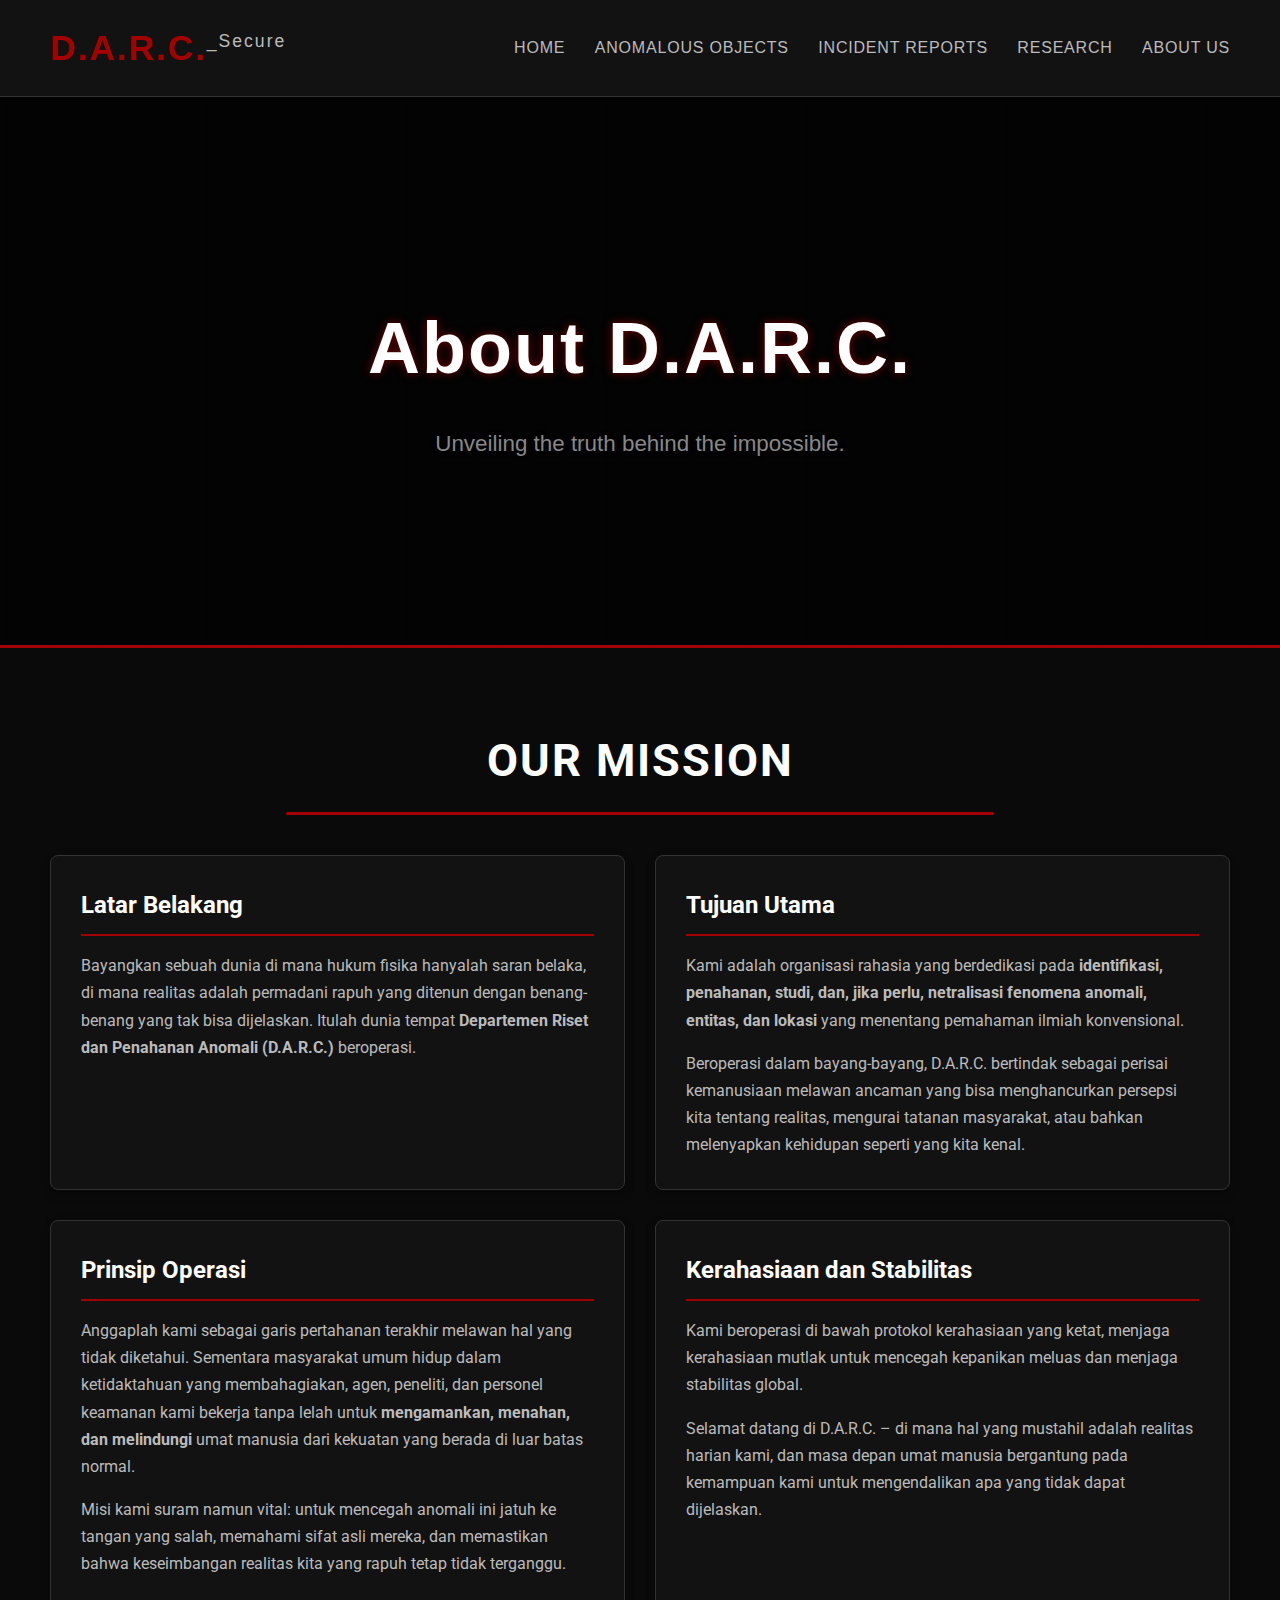
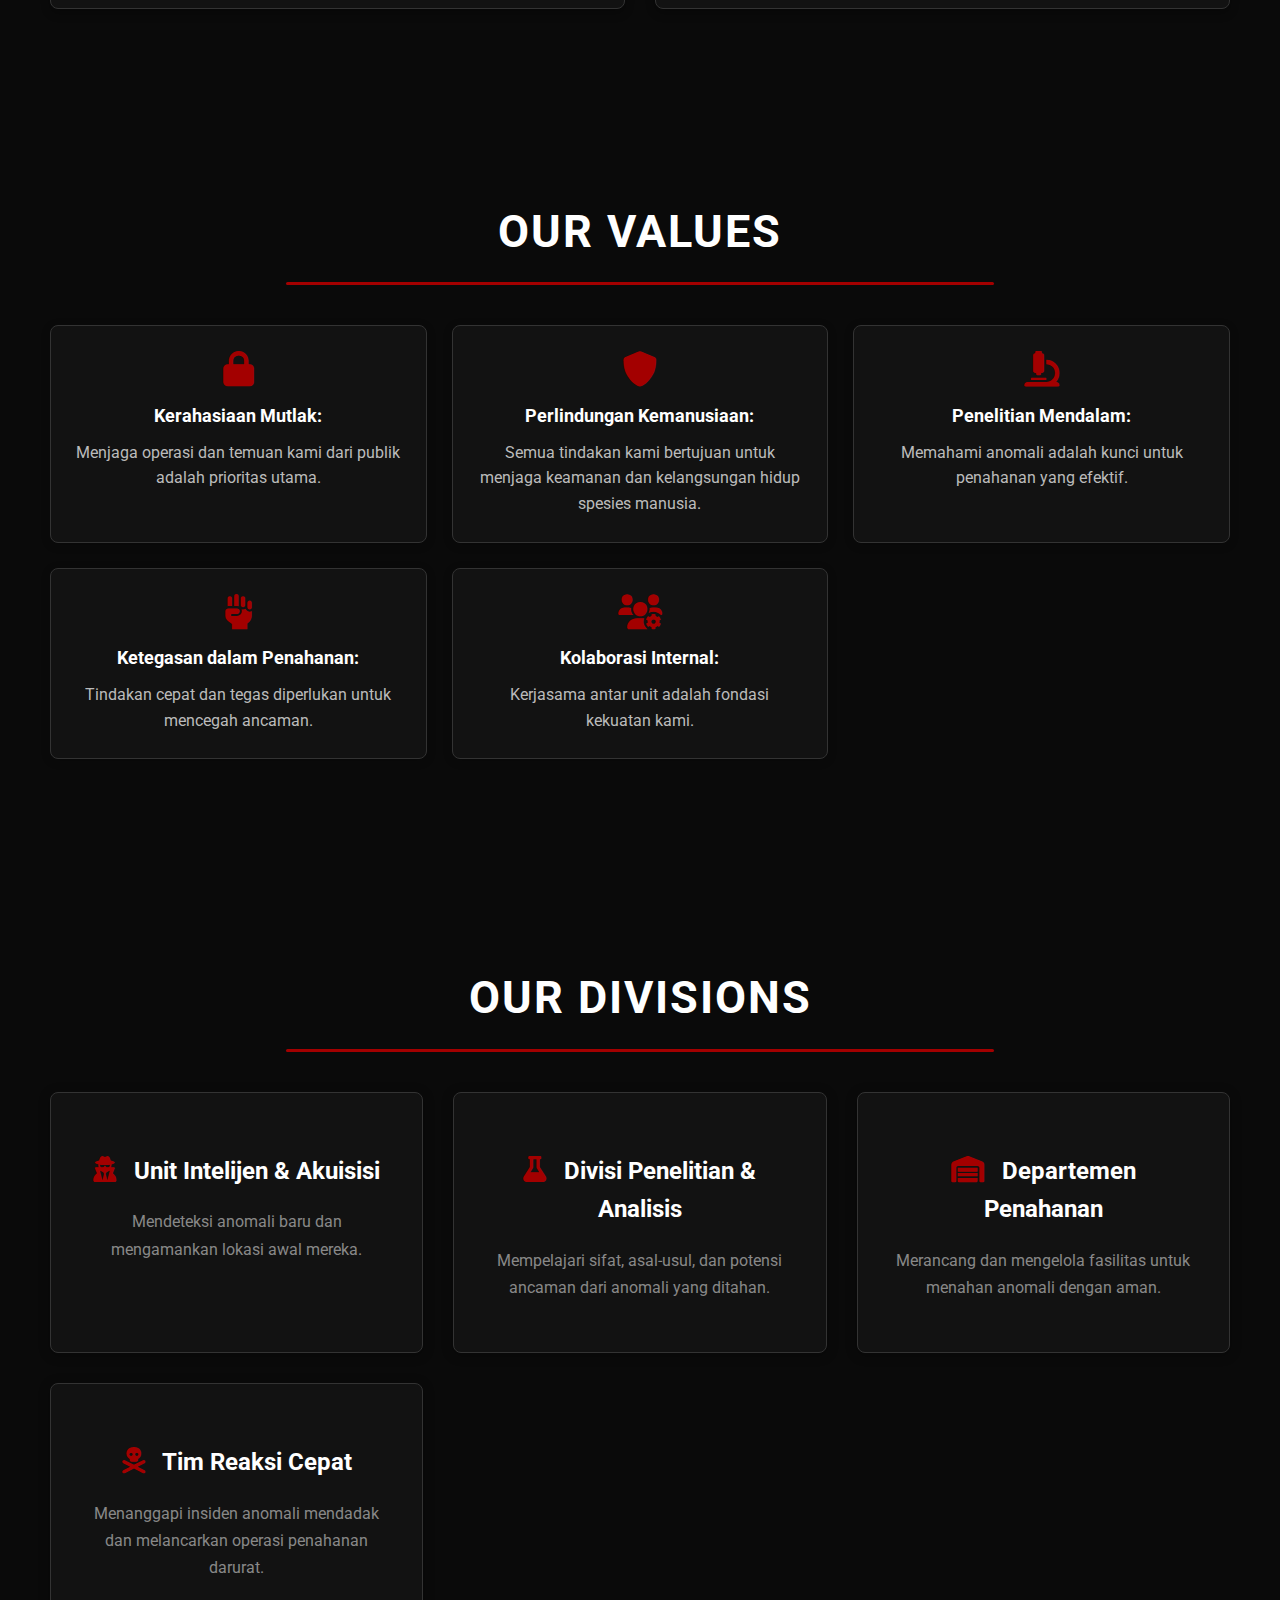
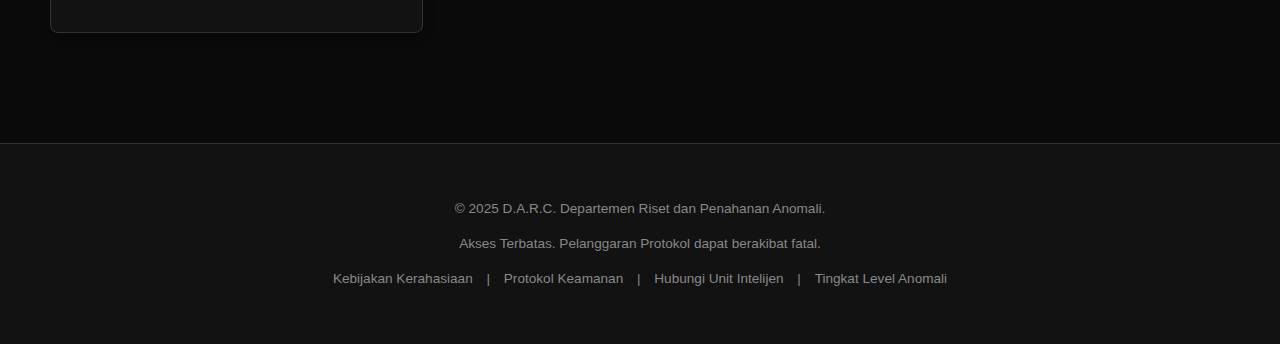
<file: about.html>
<!DOCTYPE html>
<html lang="en">
<head>
    <meta charset="UTF-8">
    <meta name="viewport" content="width=device-width, initial-scale=1.0">
    <title>About D.A.R.C. - Department for Anomalous Research and Containment</title>
    <link rel="stylesheet" href="style.css"> 
    <link rel="stylesheet" href="about.css"> 
    <link rel="stylesheet" href="https://cdnjs.cloudflare.com/ajax/libs/font-awesome/6.0.0-beta3/css/all.min.css">
    <link href="https://fonts.googleapis.com/css2?family=Roboto:wght@400;700&display=swap" rel="stylesheet">
    <link rel="icon" href="https://videos.openai.com/vg-assets/assets%2Ftask_01jz2rmrvceav8a8vy4fyvwmey%2F1751365930_img_1.webp?st=2025-07-01T09%3A13%3A17Z&se=2025-07-07T10%3A13%3A17Z&sks=b&skt=2025-07-01T09%3A13%3A17Z&ske=2025-07-07T10%3A13%3A17Z&sktid=a48cca56-e6da-484e-a814-9c849652bcb3&skoid=8ebb0df1-a278-4e2e-9c20-f2d373479b3a&skv=2019-02-02&sv=2018-11-09&sr=b&sp=r&spr=https%2Chttp&sig=sG8Rv9nKLQTGpHXI1jnPIJIni5a6zIh3fzRKm%2FQMSeE%3D&az=oaivgprodscus" type="image/x-icon">
</head>
<body>
    <header class="navbar">
        <a href="index.html" class="logo">D.A.R.C.<span class="logo-sub">_Secure</span></a>
        <nav>
            <a href="index.html">Home</a>
            <a href="#">Anomalous Objects</a>
            <a href="#">Incident Reports</a>
            <a href="#">Research</a>
            <a href="about.html">About Us</a>
        </nav>
    </header>

    <main>
        <section class="hero-small about-hero">
            <div class="hero-content">
                <h1>About D.A.R.C.</h1>
                <p>Unveiling the truth behind the impossible.</p>
            </div>
        </section>

        <section class="mission-section content-container">
            <h2 class="section-title">Our Mission</h2>
            <div class="mission-details-container">
                <div class="mission-box">
                    <h3>Latar Belakang</h3>
                    <p>Bayangkan sebuah dunia di mana hukum fisika hanyalah saran belaka, di mana realitas adalah permadani rapuh yang ditenun dengan benang-benang yang tak bisa dijelaskan. Itulah dunia tempat <strong>Departemen Riset dan Penahanan Anomali (D.A.R.C.)</strong> beroperasi.</p>
                </div>
                <div class="mission-box">
                    <h3>Tujuan Utama</h3>
                    <p>Kami adalah organisasi rahasia yang berdedikasi pada <strong>identifikasi, penahanan, studi, dan, jika perlu, netralisasi fenomena anomali, entitas, dan lokasi</strong> yang menentang pemahaman ilmiah konvensional.</p>
                    <p>Beroperasi dalam bayang-bayang, D.A.R.C. bertindak sebagai perisai kemanusiaan melawan ancaman yang bisa menghancurkan persepsi kita tentang realitas, mengurai tatanan masyarakat, atau bahkan melenyapkan kehidupan seperti yang kita kenal.</p>
                </div>
                <div class="mission-box">
                    <h3>Prinsip Operasi</h3>
                    <p>Anggaplah kami sebagai garis pertahanan terakhir melawan hal yang tidak diketahui. Sementara masyarakat umum hidup dalam ketidaktahuan yang membahagiakan, agen, peneliti, dan personel keamanan kami bekerja tanpa lelah untuk <strong>mengamankan, menahan, dan melindungi</strong> umat manusia dari kekuatan yang berada di luar batas normal.</p>
                    <p>Misi kami suram namun vital: untuk mencegah anomali ini jatuh ke tangan yang salah, memahami sifat asli mereka, dan memastikan bahwa keseimbangan realitas kita yang rapuh tetap tidak terganggu.</p>
                </div>
                <div class="mission-box">
                    <h3>Kerahasiaan dan Stabilitas</h3>
                    <p>Kami beroperasi di bawah protokol kerahasiaan yang ketat, menjaga kerahasiaan mutlak untuk mencegah kepanikan meluas dan menjaga stabilitas global.</p>
                    <p>Selamat datang di D.A.R.C. – di mana hal yang mustahil adalah realitas harian kami, dan masa depan umat manusia bergantung pada kemampuan kami untuk mengendalikan apa yang tidak dapat dijelaskan.</p>
                </div>
            </div>
        </section>

        <section class="content-container our-values">
            <h2 class="section-title">Our Values</h2>
            <ul class="values-list">
                <li><i class="fas fa-lock"></i> <span>Kerahasiaan Mutlak:</span> Menjaga operasi dan temuan kami dari publik adalah prioritas utama.</li>
                <li><i class="fas fa-shield-alt"></i> <span>Perlindungan Kemanusiaan:</span> Semua tindakan kami bertujuan untuk menjaga keamanan dan kelangsungan hidup spesies manusia.</li>
                <li><i class="fas fa-microscope"></i> <span>Penelitian Mendalam:</span> Memahami anomali adalah kunci untuk penahanan yang efektif.</li>
                <li><i class="fas fa-hand-fist"></i> <span>Ketegasan dalam Penahanan:</span> Tindakan cepat dan tegas diperlukan untuk mencegah ancaman.</li>
                <li><i class="fas fa-users-cog"></i> <span>Kolaborasi Internal:</span> Kerjasama antar unit adalah fondasi kekuatan kami.</li>
            </ul>
        </section>

        <section class="content-container our-divisions">
            <h2 class="section-title">Our Divisions</h2>
            <div class="divisions-grid">
                <div class="division-card">
                    <h3><i class="fas fa-user-secret"></i> Unit Intelijen & Akuisisi</h3>
                    <p>Mendeteksi anomali baru dan mengamankan lokasi awal mereka.</p>
                </div>
                <div class="division-card">
                    <h3><i class="fas fa-flask"></i> Divisi Penelitian & Analisis</h3>
                    <p>Mempelajari sifat, asal-usul, dan potensi ancaman dari anomali yang ditahan.</p>
                </div>
                <div class="division-card">
                    <h3><i class="fas fa-warehouse"></i> Departemen Penahanan</h3>
                    <p>Merancang dan mengelola fasilitas untuk menahan anomali dengan aman.</p>
                </div>
                <div class="division-card">
                    <h3><i class="fas fa-skull-crossbones"></i> Tim Reaksi Cepat</h3>
                    <p>Menanggapi insiden anomali mendadak dan melancarkan operasi penahanan darurat.</p>
                </div>
            </div>
        </section>
    </main>

    <footer class="footer">
        <p>&copy; 2025 D.A.R.C. Departemen Riset dan Penahanan Anomali.</p>
        <p>Akses Terbatas. Pelanggaran Protokol dapat berakibat fatal.</p>
        <p>
            <a href="confidentiality-policy.html">Kebijakan Kerahasiaan</a> |
            <a href="security-protocols.html">Protokol Keamanan</a> |
            <a href="contact.html">Hubungi Unit Intelijen</a> |
            <a href="anomaly-threat-levels.html">Tingkat Level Anomali</a>
        </p>
    </footer>

    <script src="script.js"></script>
</body>
</html>
</file>
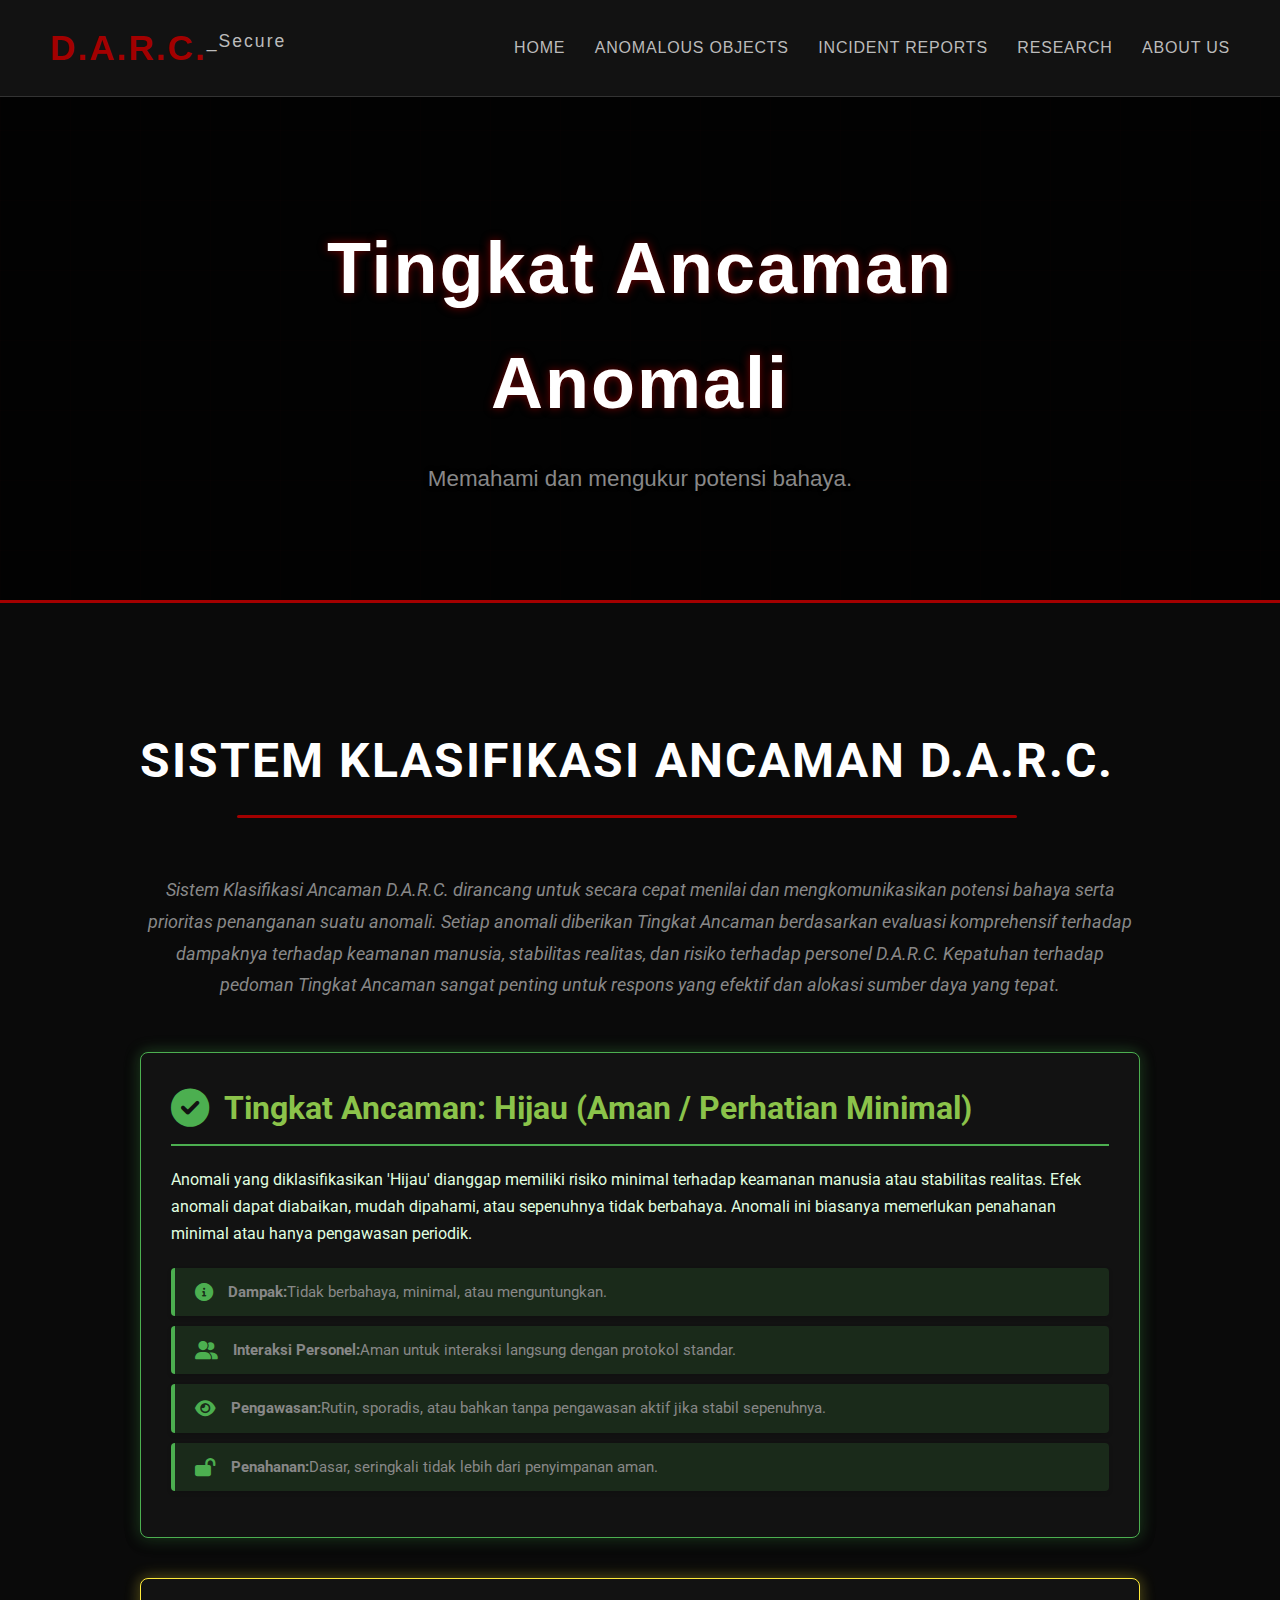
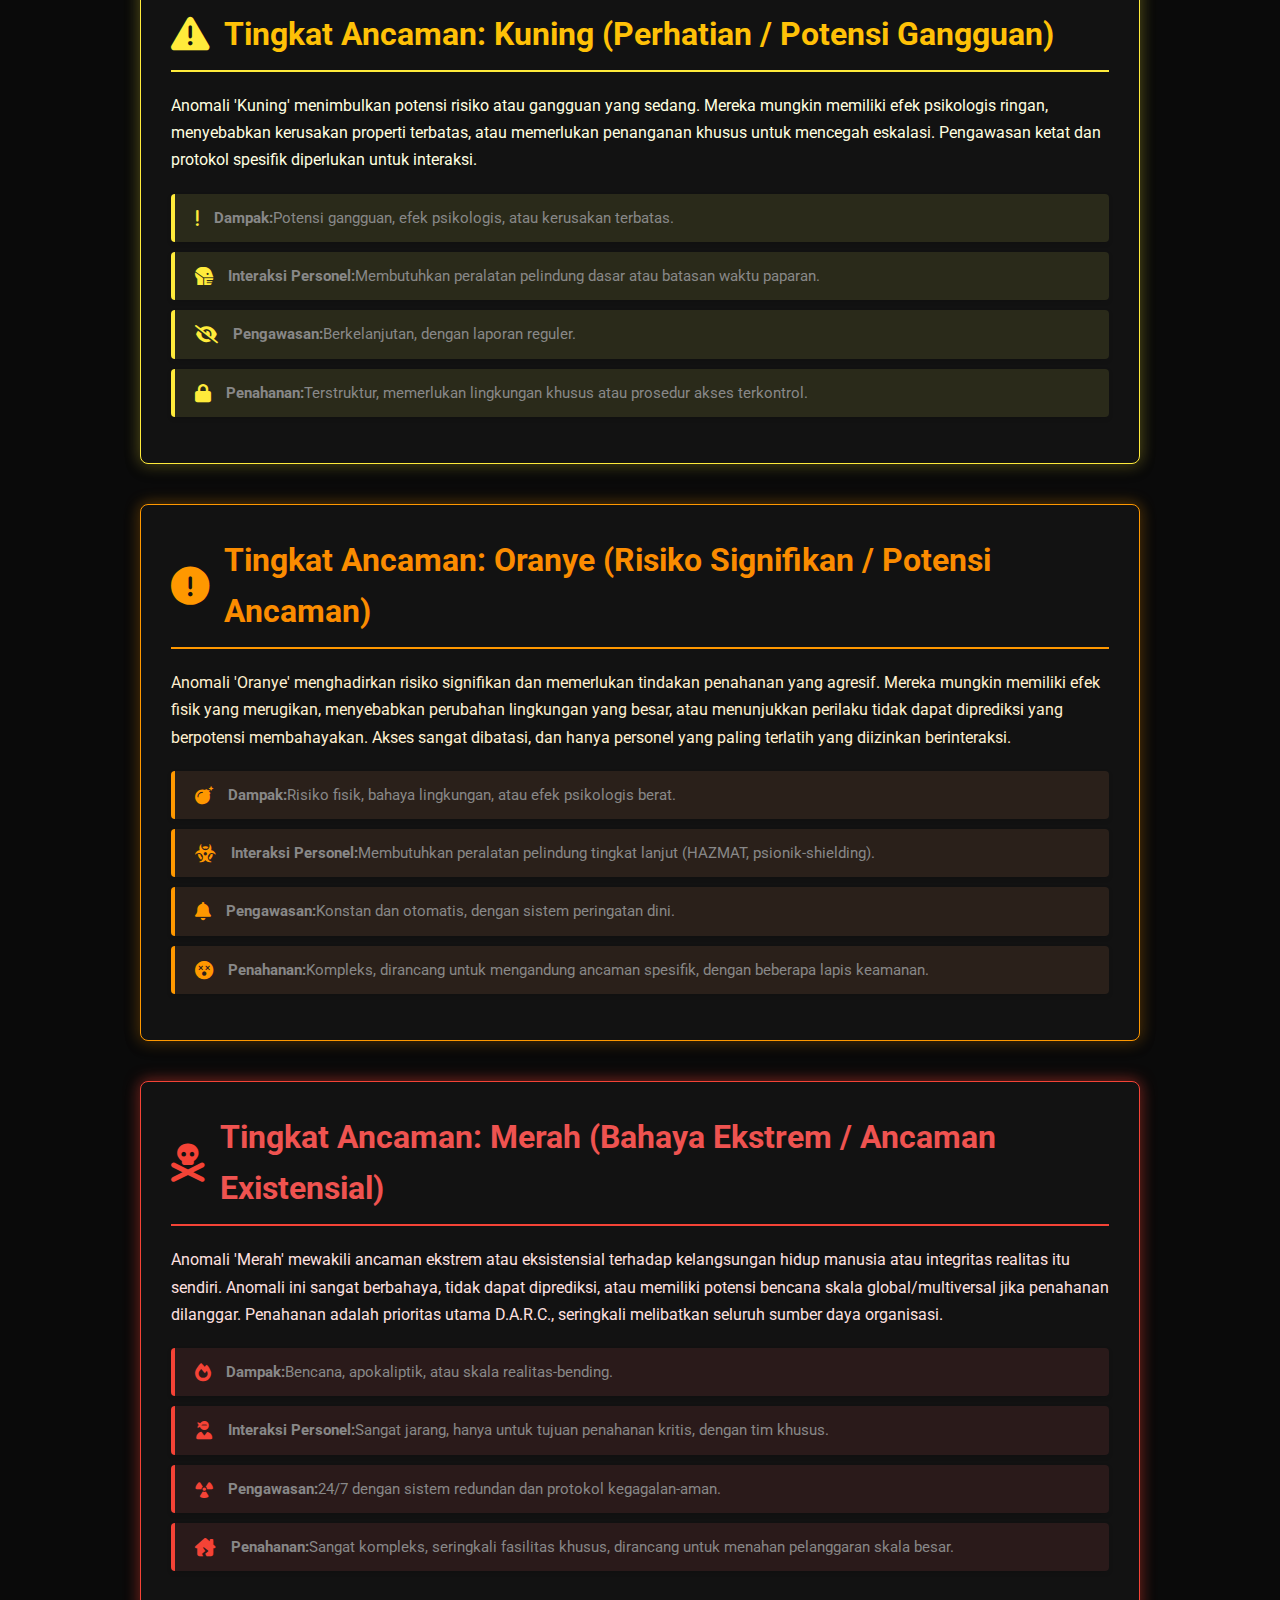
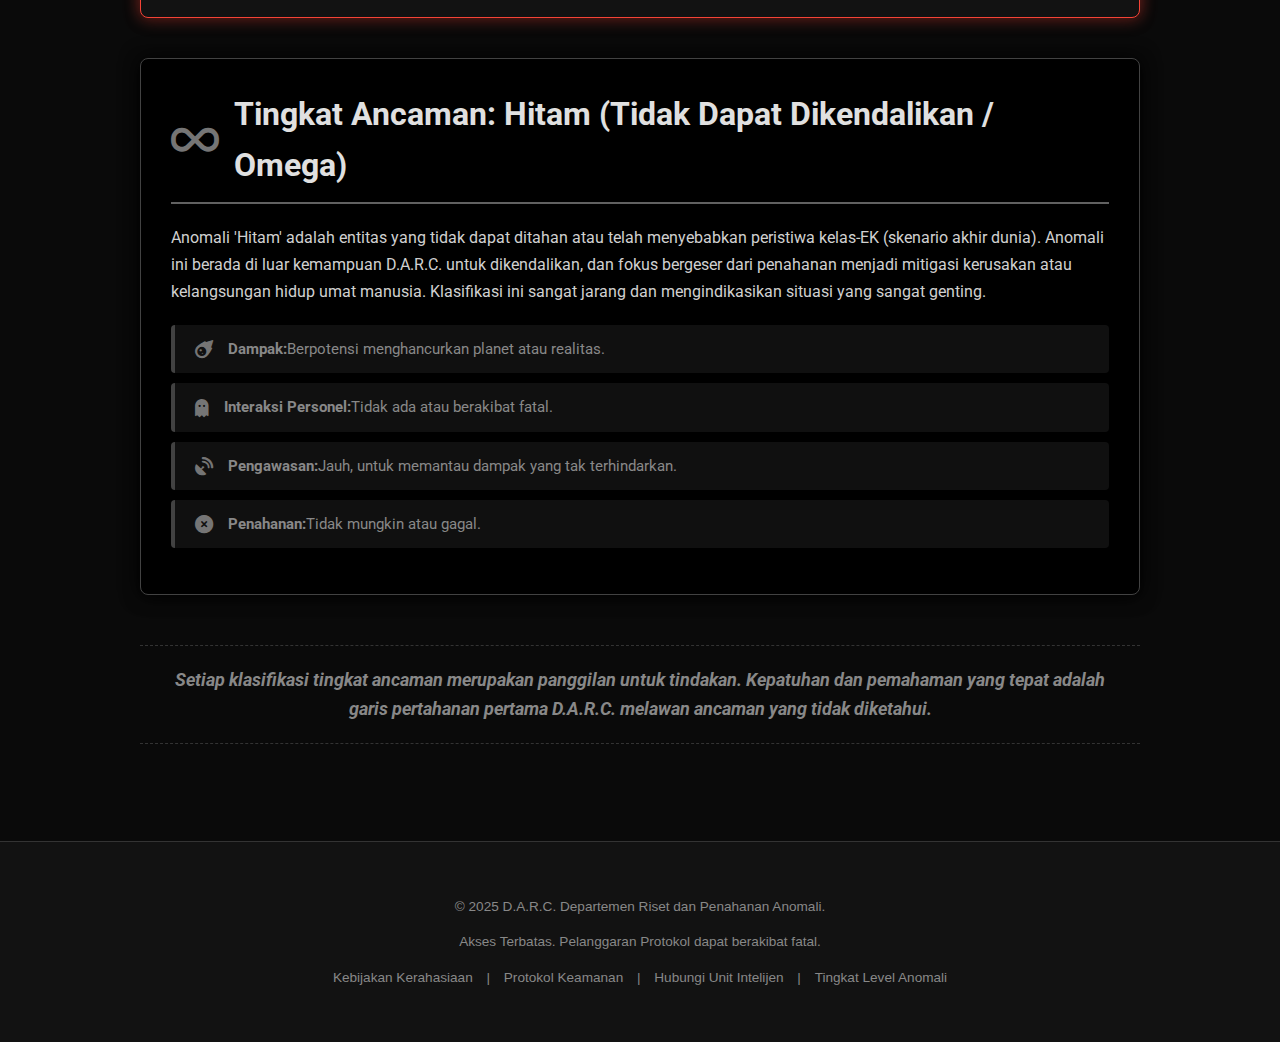
<file: anomaly-threat-levels.html>
<!DOCTYPE html>
<html lang="id">
<head>
    <meta charset="UTF-8">
    <meta name="viewport" content="width=device-width, initial-scale=1.0">
    <title>Tingkat Ancaman Anomali - D.A.R.C.</title>
    <link rel="stylesheet" href="style.css">
    <link rel="stylesheet" href="anomaly-threat-levels.css"> 
    <link rel="stylesheet" href="https://cdnjs.cloudflare.com/ajax/libs/font-awesome/6.0.0-beta3/css/all.min.css">
    <link rel="icon" href="https://videos.openai.com/vg-assets/assets%2Ftask_01jz2rmrvceav8a8vy4fyvwmey%2F1751365930_img_1.webp?st=2025-07-01T09%3A13%3A17Z&se=2025-07-07T10%3A13%3A17Z&sks=b&skt=2025-07-01T09%3A13%3A17Z&ske=2025-07-07T10%3A13%3A17Z&sktid=a48cca56-e6da-484e-a814-9c849652bcb3&skoid=8ebb0df1-a278-4e2e-9c20-f2d373479b3a&skv=2019-02-02&sv=2018-11-09&sr=b&sp=r&spr=https%2Chttp&sig=sG8Rv9nKLQTGpHXI1jnPIJIni5a6zIh3fzRKm%2FQMSeE%3D&az=oaivgprodscus" type="image/x-icon">
</head>
<body>
    <header class="navbar">
        <a href="index.html" class="logo">D.A.R.C.<span class="logo-sub">_Secure</span></a>
        <nav>
            <a href="index.html">Home</a>
            <a href="#">Anomalous Objects</a>
            <a href="#">Incident Reports</a>
            <a href="#">Research</a>
            <a href="about.html">About Us</a>
        </nav>
    </header>

    <main>
        <section class="hero-small threat-levels-hero">
            <div class="hero-content">
                <h1>Tingkat Ancaman Anomali</h1>
                <p>Memahami dan mengukur potensi bahaya.</p>
            </div>
        </section>

        <section class="content-container threat-levels-content">
            <h2 class="section-title">Sistem Klasifikasi Ancaman D.A.R.C.</h2>
            <p class="intro-text">Sistem Klasifikasi Ancaman D.A.R.C. dirancang untuk secara cepat menilai dan mengkomunikasikan potensi bahaya serta prioritas penanganan suatu anomali. Setiap anomali diberikan Tingkat Ancaman berdasarkan evaluasi komprehensif terhadap dampaknya terhadap keamanan manusia, stabilitas realitas, dan risiko terhadap personel D.A.R.C. Kepatuhan terhadap pedoman Tingkat Ancaman sangat penting untuk respons yang efektif dan alokasi sumber daya yang tepat.</p>

            <div class="level-section level-green">
                <h3><i class="fas fa-check-circle level-icon"></i> Tingkat Ancaman: Hijau (Aman / Perhatian Minimal)</h3>
                <p>Anomali yang diklasifikasikan 'Hijau' dianggap memiliki risiko minimal terhadap keamanan manusia atau stabilitas realitas. Efek anomali dapat diabaikan, mudah dipahami, atau sepenuhnya tidak berbahaya. Anomali ini biasanya memerlukan penahanan minimal atau hanya pengawasan periodik.</p>
                <ul>
                    <li><i class="fas fa-info-circle"></i> <b>Dampak:</b> Tidak berbahaya, minimal, atau menguntungkan.</li>
                    <li><i class="fas fa-user-friends"></i> <b>Interaksi Personel:</b> Aman untuk interaksi langsung dengan protokol standar.</li>
                    <li><i class="fas fa-eye"></i> <b>Pengawasan:</b> Rutin, sporadis, atau bahkan tanpa pengawasan aktif jika stabil sepenuhnya.</li>
                    <li><i class="fas fa-lock-open"></i> <b>Penahanan:</b> Dasar, seringkali tidak lebih dari penyimpanan aman.</li>
                </ul>
            </div>

            <div class="level-section level-yellow">
                <h3><i class="fas fa-exclamation-triangle level-icon"></i> Tingkat Ancaman: Kuning (Perhatian / Potensi Gangguan)</h3>
                <p>Anomali 'Kuning' menimbulkan potensi risiko atau gangguan yang sedang. Mereka mungkin memiliki efek psikologis ringan, menyebabkan kerusakan properti terbatas, atau memerlukan penanganan khusus untuk mencegah eskalasi. Pengawasan ketat dan protokol spesifik diperlukan untuk interaksi.</p>
                <ul>
                    <li><i class="fas fa-exclamation"></i> <b>Dampak:</b> Potensi gangguan, efek psikologis, atau kerusakan terbatas.</li>
                    <li><i class="fas fa-head-side-mask"></i> <b>Interaksi Personel:</b> Membutuhkan peralatan pelindung dasar atau batasan waktu paparan.</li>
                    <li><i class="fas fa-eye-slash"></i> <b>Pengawasan:</b> Berkelanjutan, dengan laporan reguler.</li>
                    <li><i class="fas fa-lock"></i> <b>Penahanan:</b> Terstruktur, memerlukan lingkungan khusus atau prosedur akses terkontrol.</li>
                </ul>
            </div>

            <div class="level-section level-orange">
                <h3><i class="fas fa-exclamation-circle level-icon"></i> Tingkat Ancaman: Oranye (Risiko Signifikan / Potensi Ancaman)</h3>
                <p>Anomali 'Oranye' menghadirkan risiko signifikan dan memerlukan tindakan penahanan yang agresif. Mereka mungkin memiliki efek fisik yang merugikan, menyebabkan perubahan lingkungan yang besar, atau menunjukkan perilaku tidak dapat diprediksi yang berpotensi membahayakan. Akses sangat dibatasi, dan hanya personel yang paling terlatih yang diizinkan berinteraksi.</p>
                <ul>
                    <li><i class="fas fa-bomb"></i> <b>Dampak:</b> Risiko fisik, bahaya lingkungan, atau efek psikologis berat.</li>
                    <li><i class="fas fa-biohazard"></i> <b>Interaksi Personel:</b> Membutuhkan peralatan pelindung tingkat lanjut (HAZMAT, psionik-shielding).</li>
                    <li><i class="fas fa-bell"></i> <b>Pengawasan:</b> Konstan dan otomatis, dengan sistem peringatan dini.</li>
                    <li><i class="fas fa-dizzy"></i> <b>Penahanan:</b> Kompleks, dirancang untuk mengandung ancaman spesifik, dengan beberapa lapis keamanan.</li>
                </ul>
            </div>

            <div class="level-section level-red">
                <h3><i class="fas fa-skull-crossbones level-icon"></i> Tingkat Ancaman: Merah (Bahaya Ekstrem / Ancaman Existensial)</h3>
                <p>Anomali 'Merah' mewakili ancaman ekstrem atau eksistensial terhadap kelangsungan hidup manusia atau integritas realitas itu sendiri. Anomali ini sangat berbahaya, tidak dapat diprediksi, atau memiliki potensi bencana skala global/multiversal jika penahanan dilanggar. Penahanan adalah prioritas utama D.A.R.C., seringkali melibatkan seluruh sumber daya organisasi.</p>
                <ul>
                    <li><i class="fas fa-fire"></i> <b>Dampak:</b> Bencana, apokaliptik, atau skala realitas-bending.</li>
                    <li><i class="fas fa-user-ninja"></i> <b>Interaksi Personel:</b> Sangat jarang, hanya untuk tujuan penahanan kritis, dengan tim khusus.</li>
                    <li><i class="fas fa-radiation"></i> <b>Pengawasan:</b> 24/7 dengan sistem redundan dan protokol kegagalan-aman.</li>
                    <li><i class="fas fa-house-damage"></i> <b>Penahanan:</b> Sangat kompleks, seringkali fasilitas khusus, dirancang untuk menahan pelanggaran skala besar.</li>
                </ul>
            </div>

            <div class="level-section level-black">
                <h3><i class="fas fa-infinity level-icon"></i> Tingkat Ancaman: Hitam (Tidak Dapat Dikendalikan / Omega)</h3>
                <p>Anomali 'Hitam' adalah entitas yang tidak dapat ditahan atau telah menyebabkan peristiwa kelas-EK (skenario akhir dunia). Anomali ini berada di luar kemampuan D.A.R.C. untuk dikendalikan, dan fokus bergeser dari penahanan menjadi mitigasi kerusakan atau kelangsungan hidup umat manusia. Klasifikasi ini sangat jarang dan mengindikasikan situasi yang sangat genting.</p>
                <ul>
                    <li><i class="fas fa-meteor"></i> <b>Dampak:</b> Berpotensi menghancurkan planet atau realitas.</li>
                    <li><i class="fas fa-ghost"></i> <b>Interaksi Personel:</b> Tidak ada atau berakibat fatal.</li>
                    <li><i class="fas fa-satellite-dish"></i> <b>Pengawasan:</b> Jauh, untuk memantau dampak yang tak terhindarkan.</li>
                    <li><i class="fas fa-times-circle"></i> <b>Penahanan:</b> Tidak mungkin atau gagal.</li>
                </ul>
            </div>

            <p class="final-note">Setiap klasifikasi tingkat ancaman merupakan panggilan untuk tindakan. Kepatuhan dan pemahaman yang tepat adalah garis pertahanan pertama D.A.R.C. melawan ancaman yang tidak diketahui.</p>
        </section>
    </main>

    <footer class="footer">
        <p>&copy; 2025 D.A.R.C. Departemen Riset dan Penahanan Anomali.</p>
        <p>Akses Terbatas. Pelanggaran Protokol dapat berakibat fatal.</p>
        <p>
            <a href="confidentiality-policy.html">Kebijakan Kerahasiaan</a> |
            <a href="security-protocols.html">Protokol Keamanan</a> |
            <a href="contact.html">Hubungi Unit Intelijen</a> |
            <a href="anomaly-threat-levels.html">Tingkat Level Anomali</a>
        </p>
    </footer>

    <script src="script.js"></script>
</body>
</html>
</file>
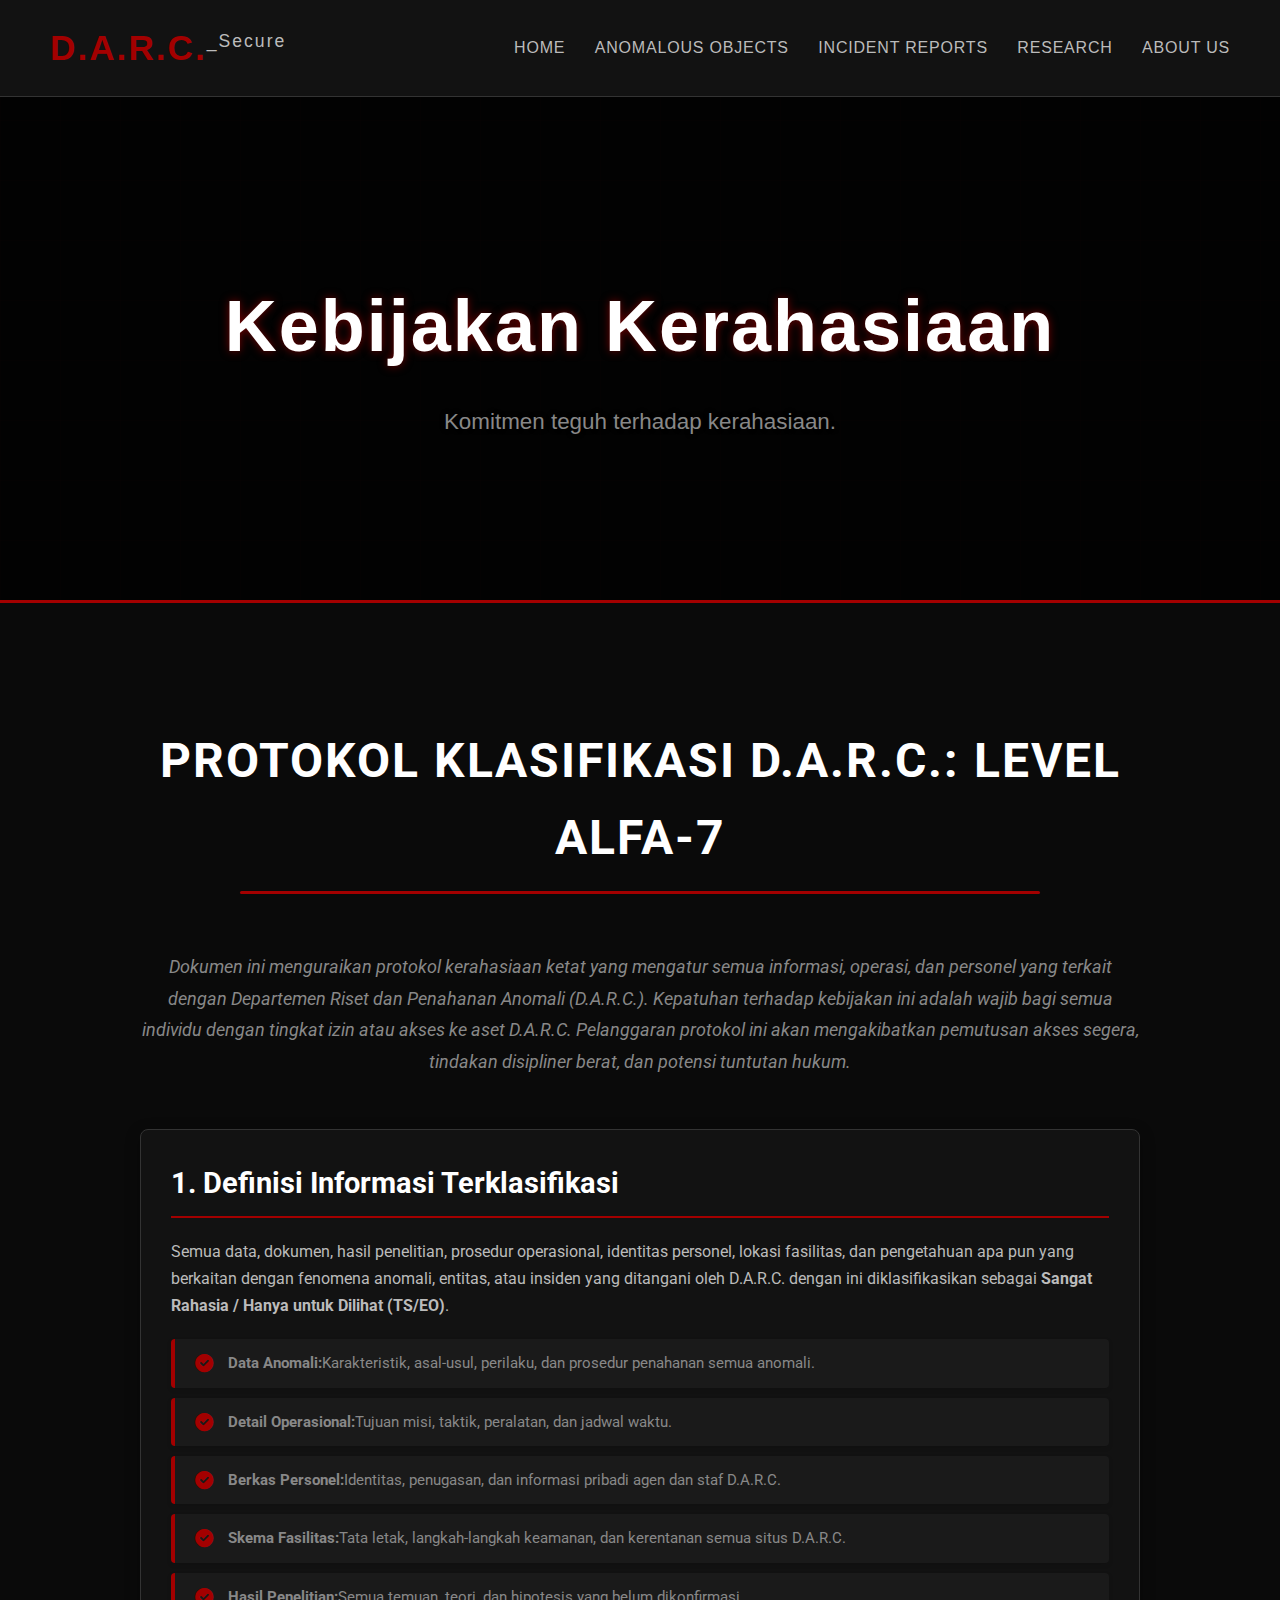
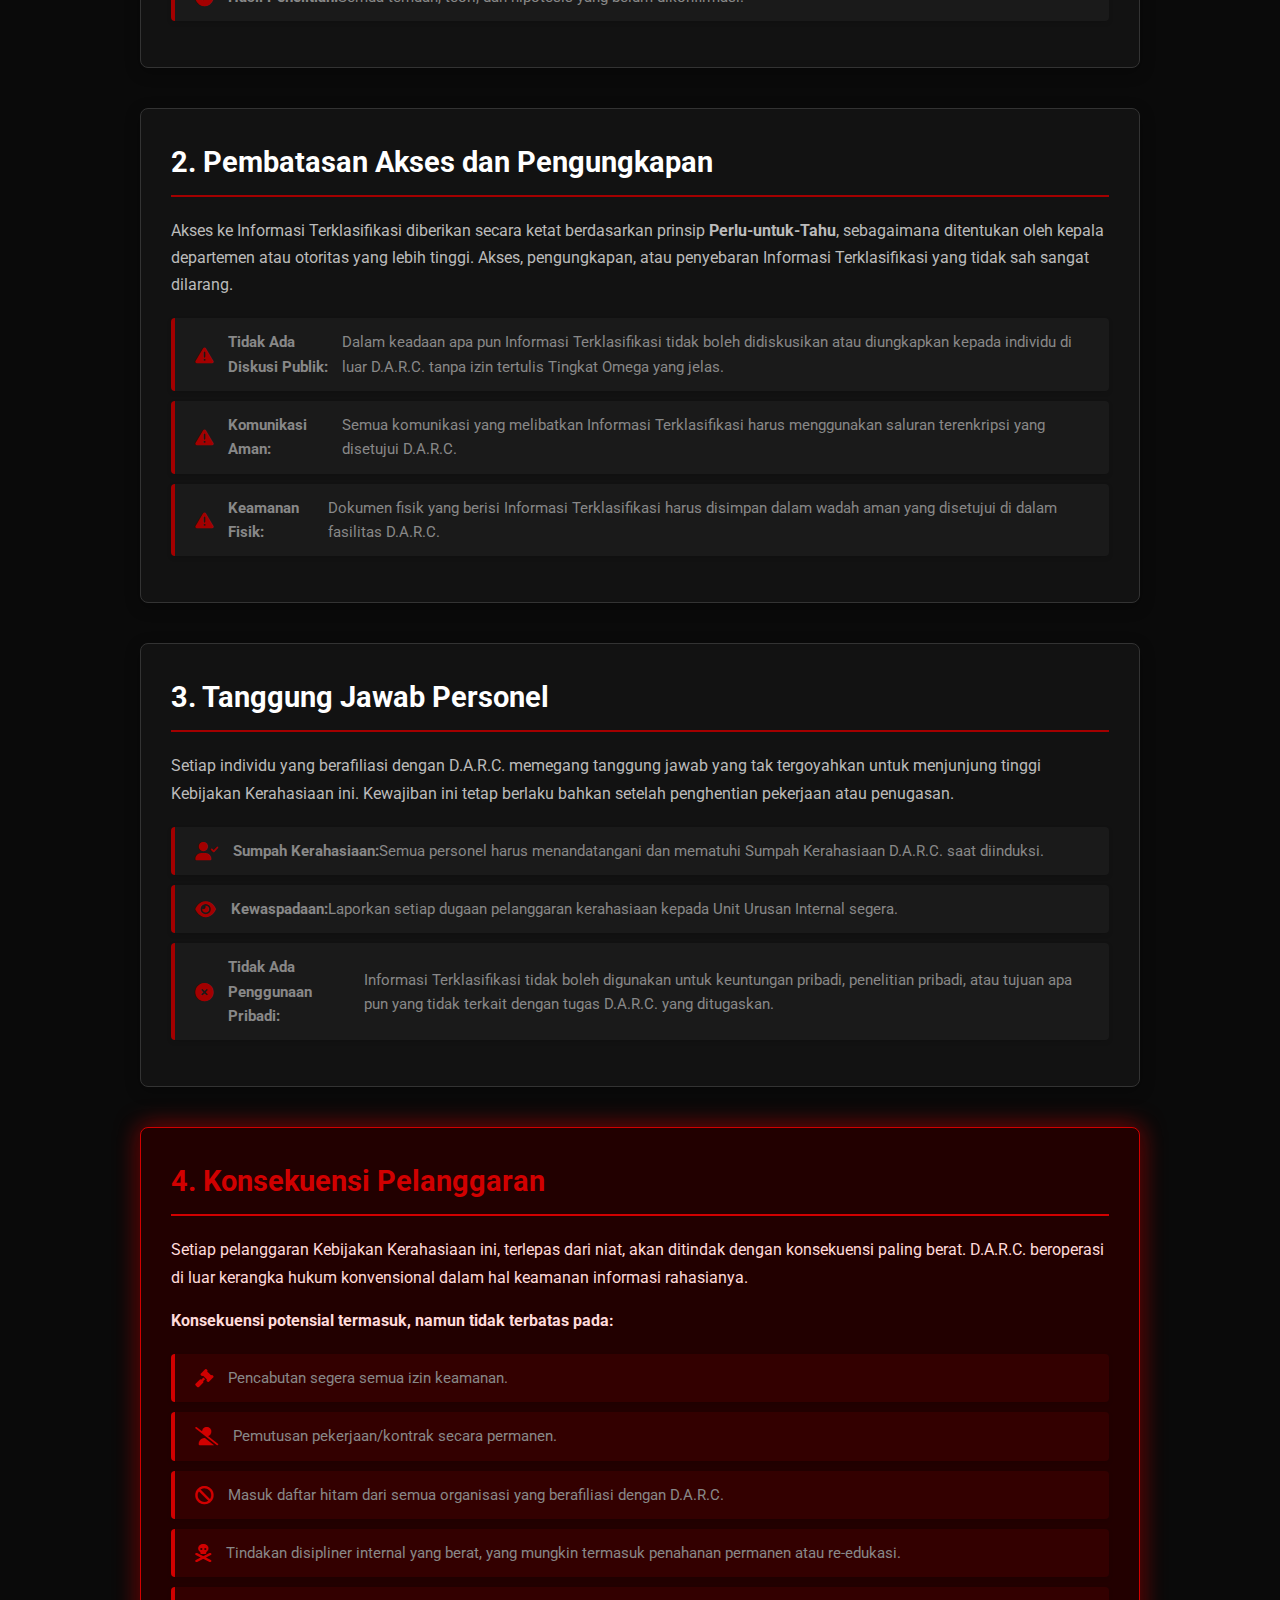
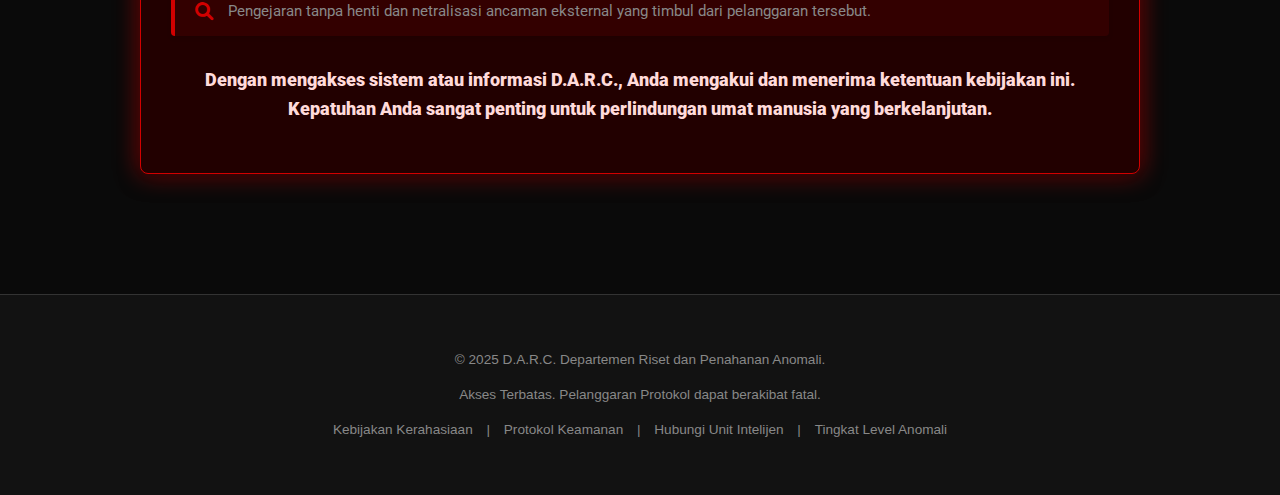
<file: confidentiality-policy.html>
<!DOCTYPE html>
<html lang="id">
<head>
    <meta charset="UTF-8">
    <meta name="viewport" content="width=device-width, initial-scale=1.0">
    <title>Kebijakan Kerahasiaan - D.A.R.C.</title>
    <link rel="stylesheet" href="style.css">
    <link rel="stylesheet" href="confidentiality-policy.css"> 
    <link rel="stylesheet" href="https://cdnjs.cloudflare.com/ajax/libs/font-awesome/6.0.0-beta3/css/all.min.css">
    <link rel="icon" href="https://videos.openai.com/vg-assets/assets%2Ftask_01jz2rmrvceav8a8vy4fyvwmey%2F1751365930_img_1.webp?st=2025-07-01T09%3A13%3A17Z&se=2025-07-07T10%3A13%3A17Z&sks=b&skt=2025-07-01T09%3A13%3A17Z&ske=2025-07-07T10%3A13%3A17Z&sktid=a48cca56-e6da-484e-a814-9c849652bcb3&skoid=8ebb0df1-a278-4e2e-9c20-f2d373479b3a&skv=2019-02-02&sv=2018-11-09&sr=b&sp=r&spr=https%2Chttp&sig=sG8Rv9nKLQTGpHXI1jnPIJIni5a6zIh3fzRKm%2FQMSeE%3D&az=oaivgprodscus" type="image/x-icon">
</head>
<body>
    <header class="navbar">
        <a href="index.html" class="logo">D.A.R.C.<span class="logo-sub">_Secure</span></a>
        <nav>
            <a href="index.html">Home</a> <a href="#">Anomalous Objects</a> <a href="#">Incident Reports</a> <a href="#">Research</a> <a href="about.html">About Us</a> </nav>
    </header>

    <main>
        <section class="hero-small policy-hero">
            <div class="hero-content">
                <h1>Kebijakan Kerahasiaan</h1>
                <p>Komitmen teguh terhadap kerahasiaan.</p>
            </div>
        </section>

        <section class="content-container policy-content">
            <h2 class="section-title">Protokol Klasifikasi D.A.R.C.: Level Alfa-7</h2>
            <p class="intro-text">Dokumen ini menguraikan protokol kerahasiaan ketat yang mengatur semua informasi, operasi, dan personel yang terkait dengan Departemen Riset dan Penahanan Anomali (D.A.R.C.). Kepatuhan terhadap kebijakan ini adalah wajib bagi semua individu dengan tingkat izin atau akses ke aset D.A.R.C. Pelanggaran protokol ini akan mengakibatkan pemutusan akses segera, tindakan disipliner berat, dan potensi tuntutan hukum.</p>

            <div class="policy-section">
                <h3>1. Definisi Informasi Terklasifikasi</h3>
                <p>Semua data, dokumen, hasil penelitian, prosedur operasional, identitas personel, lokasi fasilitas, dan pengetahuan apa pun yang berkaitan dengan fenomena anomali, entitas, atau insiden yang ditangani oleh D.A.R.C. dengan ini diklasifikasikan sebagai <b>Sangat Rahasia / Hanya untuk Dilihat (TS/EO)</b>.</p>
                <ul>
                    <li><i class="fas fa-check-circle"></i> <b>Data Anomali:</b> Karakteristik, asal-usul, perilaku, dan prosedur penahanan semua anomali.</li>
                    <li><i class="fas fa-check-circle"></i> <b>Detail Operasional:</b> Tujuan misi, taktik, peralatan, dan jadwal waktu.</li>
                    <li><i class="fas fa-check-circle"></i> <b>Berkas Personel:</b> Identitas, penugasan, dan informasi pribadi agen dan staf D.A.R.C.</li>
                    <li><i class="fas fa-check-circle"></i> <b>Skema Fasilitas:</b> Tata letak, langkah-langkah keamanan, dan kerentanan semua situs D.A.R.C.</li>
                    <li><i class="fas fa-check-circle"></i> <b>Hasil Penelitian:</b> Semua temuan, teori, dan hipotesis yang belum dikonfirmasi.</li>
                </ul>
            </div>

            <div class="policy-section">
                <h3>2. Pembatasan Akses dan Pengungkapan</h3>
                <p>Akses ke Informasi Terklasifikasi diberikan secara ketat berdasarkan prinsip <b>Perlu-untuk-Tahu</b>, sebagaimana ditentukan oleh kepala departemen atau otoritas yang lebih tinggi. Akses, pengungkapan, atau penyebaran Informasi Terklasifikasi yang tidak sah sangat dilarang.</p>
                <ul>
                    <li><i class="fas fa-exclamation-triangle"></i> <b>Tidak Ada Diskusi Publik:</b> Dalam keadaan apa pun Informasi Terklasifikasi tidak boleh didiskusikan atau diungkapkan kepada individu di luar D.A.R.C. tanpa izin tertulis Tingkat Omega yang jelas.</li>
                    <li><i class="fas fa-exclamation-triangle"></i> <b>Komunikasi Aman:</b> Semua komunikasi yang melibatkan Informasi Terklasifikasi harus menggunakan saluran terenkripsi yang disetujui D.A.R.C.</li>
                    <li><i class="fas fa-exclamation-triangle"></i> <b>Keamanan Fisik:</b> Dokumen fisik yang berisi Informasi Terklasifikasi harus disimpan dalam wadah aman yang disetujui di dalam fasilitas D.A.R.C.</li>
                </ul>
            </div>

            <div class="policy-section">
                <h3>3. Tanggung Jawab Personel</h3>
                <p>Setiap individu yang berafiliasi dengan D.A.R.C. memegang tanggung jawab yang tak tergoyahkan untuk menjunjung tinggi Kebijakan Kerahasiaan ini. Kewajiban ini tetap berlaku bahkan setelah penghentian pekerjaan atau penugasan.</p>
                <ul>
                    <li><i class="fas fa-user-check"></i> <b>Sumpah Kerahasiaan:</b> Semua personel harus menandatangani dan mematuhi Sumpah Kerahasiaan D.A.R.C. saat diinduksi.</li>
                    <li><i class="fas fa-eye"></i> <b>Kewaspadaan:</b> Laporkan setiap dugaan pelanggaran kerahasiaan kepada Unit Urusan Internal segera.</li>
                    <li><i class="fas fa-times-circle"></i> <b>Tidak Ada Penggunaan Pribadi:</b> Informasi Terklasifikasi tidak boleh digunakan untuk keuntungan pribadi, penelitian pribadi, atau tujuan apa pun yang tidak terkait dengan tugas D.A.R.C. yang ditugaskan.</li>
                </ul>
            </div>

            <div class="policy-section warning">
                <h3>4. Konsekuensi Pelanggaran</h3>
                <p>Setiap pelanggaran Kebijakan Kerahasiaan ini, terlepas dari niat, akan ditindak dengan konsekuensi paling berat. D.A.R.C. beroperasi di luar kerangka hukum konvensional dalam hal keamanan informasi rahasianya.</p>
                <p><b>Konsekuensi potensial termasuk, namun tidak terbatas pada:</b></p>
                <ul>
                    <li><i class="fas fa-gavel"></i> Pencabutan segera semua izin keamanan.</li>
                    <li><i class="fas fa-user-slash"></i> Pemutusan pekerjaan/kontrak secara permanen.</li>
                    <li><i class="fas fa-ban"></i> Masuk daftar hitam dari semua organisasi yang berafiliasi dengan D.A.R.C.</li>
                    <li><i class="fas fa-skull-crossbones"></i> Tindakan disipliner internal yang berat, yang mungkin termasuk penahanan permanen atau re-edukasi.</li>
                    <li><i class="fas fa-search"></i> Pengejaran tanpa henti dan netralisasi ancaman eksternal yang timbul dari pelanggaran tersebut.</li>
                </ul>
                <p class="final-warning"><b>Dengan mengakses sistem atau informasi D.A.R.C., Anda mengakui dan menerima ketentuan kebijakan ini. Kepatuhan Anda sangat penting untuk perlindungan umat manusia yang berkelanjutan.</b></p>
            </div>
        </section>
    </main>

    <footer class="footer">
        <p>&copy; 2025 D.A.R.C. Departemen Riset dan Penahanan Anomali.</p>
        <p>Akses Terbatas. Pelanggaran Protokol dapat berakibat fatal.</p>
        <p>
            <a href="confidentiality-policy.html">Kebijakan Kerahasiaan</a> |
            <a href="security-protocols.html">Protokol Keamanan</a> |
            <a href="contact.html">Hubungi Unit Intelijen</a> |
            <a href="anomaly-threat-levels.html">Tingkat Level Anomali</a>
        </p>
    </footer>

    <script src="script.js"></script>
</body>
</html>
</file>
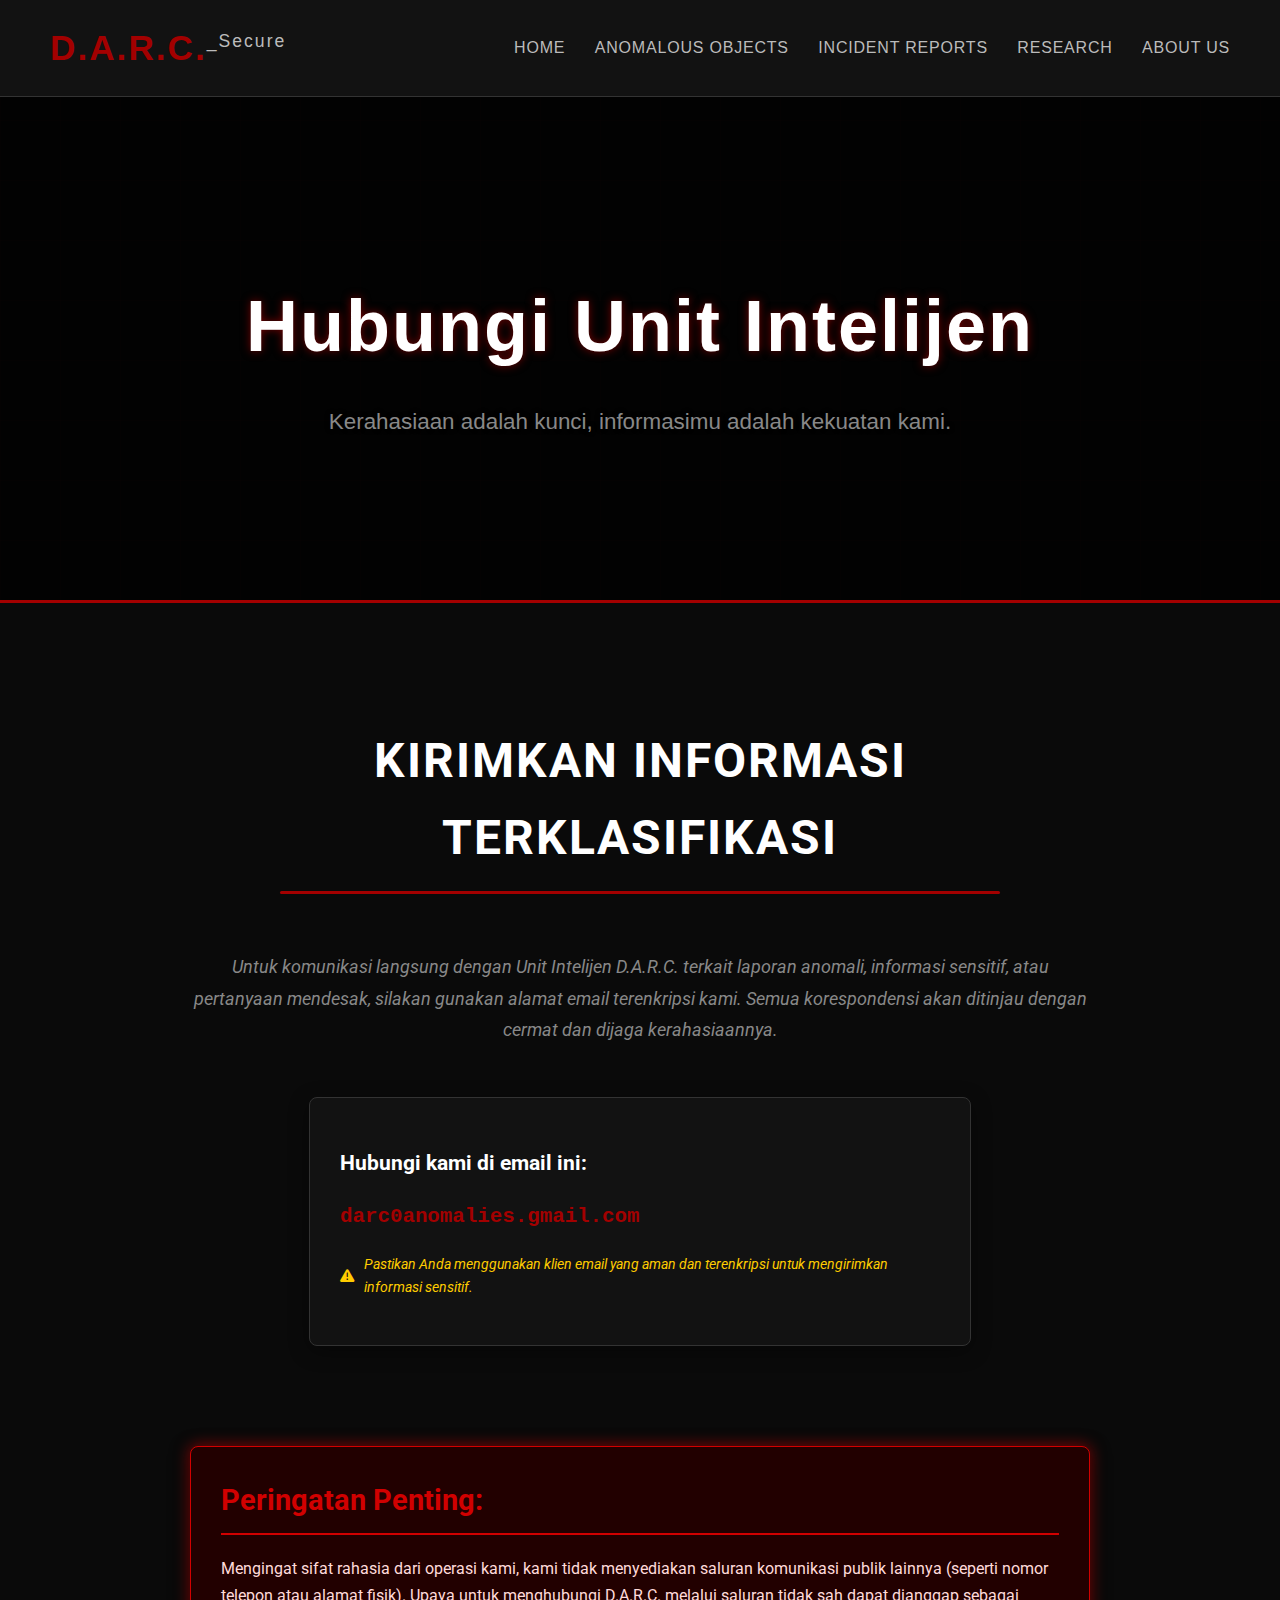
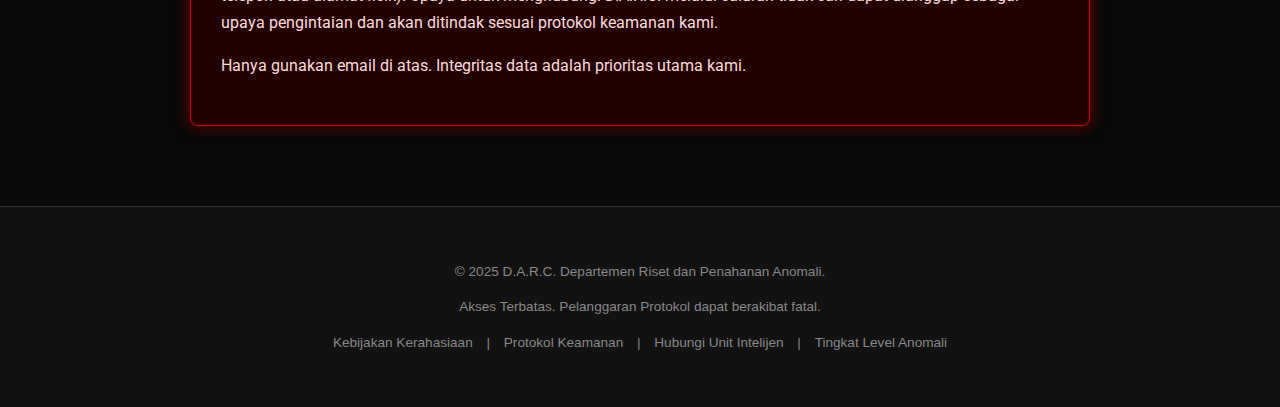
<file: contact.html>
<!DOCTYPE html>
<html lang="id">
<head>
    <meta charset="UTF-8">
    <meta name="viewport" content="width=device-width, initial-scale=1.0">
    <title>Hubungi Unit Intelijen - D.A.R.C.</title>
    <link rel="stylesheet" href="style.css">
    <link rel="stylesheet" href="contact.css"> 
    <link rel="stylesheet" href="https://cdnjs.cloudflare.com/ajax/libs/font-awesome/6.0.0-beta3/css/all.min.css">
    <link rel="icon" href="https://videos.openai.com/vg-assets/assets%2Ftask_01jz2rmrvceav8a8vy4fyvwmey%2F1751365930_img_1.webp?st=2025-07-01T09%3A13%3A17Z&se=2025-07-07T10%3A13%3A17Z&sks=b&skt=2025-07-01T09%3A13%3A17Z&ske=2025-07-07T10%3A13%3A17Z&sktid=a48cca56-e6da-484e-a814-9c849652bcb3&skoid=8ebb0df1-a278-4e2e-9c20-f2d373479b3a&skv=2019-02-02&sv=2018-11-09&sr=b&sp=r&spr=https%2Chttp&sig=sG8Rv9nKLQTGpHXI1jnPIJIni5a6zIh3fzRKm%2FQMSeE%3D&az=oaivgprodscus" type="image/x-icon">
</head>
<body>
    <header class="navbar">
        <a href="index.html" class="logo">D.A.R.C.<span class="logo-sub">_Secure</span></a>
        <nav>
            <a href="index.html">Home</a>
            <a href="#">Anomalous Objects</a>
            <a href="#">Incident Reports</a>
            <a href="#">Research</a>
            <a href="about.html">About Us</a>
        </nav>
    </header>

    <main>
        <section class="hero-small contact-hero">
            <div class="hero-content">
                <h1>Hubungi Unit Intelijen</h1>
                <p>Kerahasiaan adalah kunci, informasimu adalah kekuatan kami.</p>
            </div>
        </section>

        <section class="content-container simple-contact-section">
            <h2 class="section-title">Kirimkan Informasi Terklasifikasi</h2>
            <p class="intro-text">Untuk komunikasi langsung dengan Unit Intelijen D.A.R.C. terkait laporan anomali, informasi sensitif, atau pertanyaan mendesak, silakan gunakan alamat email terenkripsi kami. Semua korespondensi akan ditinjau dengan cermat dan dijaga kerahasiaannya.</p>

            <div class="contact-info-block">
                <p><b>Hubungi kami di email ini:</b></p>
                <p class="email-address"><a href="mailto:darc0anomalies.gmail.com?subject=Informasi%20Penting%20untuk%20D.A.R.C." target="_blank">darc0anomalies.gmail.com</a></p>
                <p class="warning-note"><i class="fas fa-exclamation-triangle"></i> Pastikan Anda menggunakan klien email yang aman dan terenkripsi untuk mengirimkan informasi sensitif.</p>
            </div>

            <div class="disclaimer-block">
                <h3>Peringatan Penting:</h3>
                <p>Mengingat sifat rahasia dari operasi kami, kami tidak menyediakan saluran komunikasi publik lainnya (seperti nomor telepon atau alamat fisik). Upaya untuk menghubungi D.A.R.C. melalui saluran tidak sah dapat dianggap sebagai upaya pengintaian dan akan ditindak sesuai protokol keamanan kami.</p>
                <p>Hanya gunakan email di atas. Integritas data adalah prioritas utama kami.</p>
            </div>
        </section>
    </main>

    <footer class="footer">
        <p>&copy; 2025 D.A.R.C. Departemen Riset dan Penahanan Anomali.</p>
        <p>Akses Terbatas. Pelanggaran Protokol dapat berakibat fatal.</p>
        <p>
            <a href="confidentiality-policy.html">Kebijakan Kerahasiaan</a> |
            <a href="security-protocols.html">Protokol Keamanan</a> |
            <a href="contact.html">Hubungi Unit Intelijen</a> |
            <a href="anomaly-threat-levels.html">Tingkat Level Anomali</a>
        </p>
    </footer>

    <script src="script.js"></script>
</body>
</html>
</file>
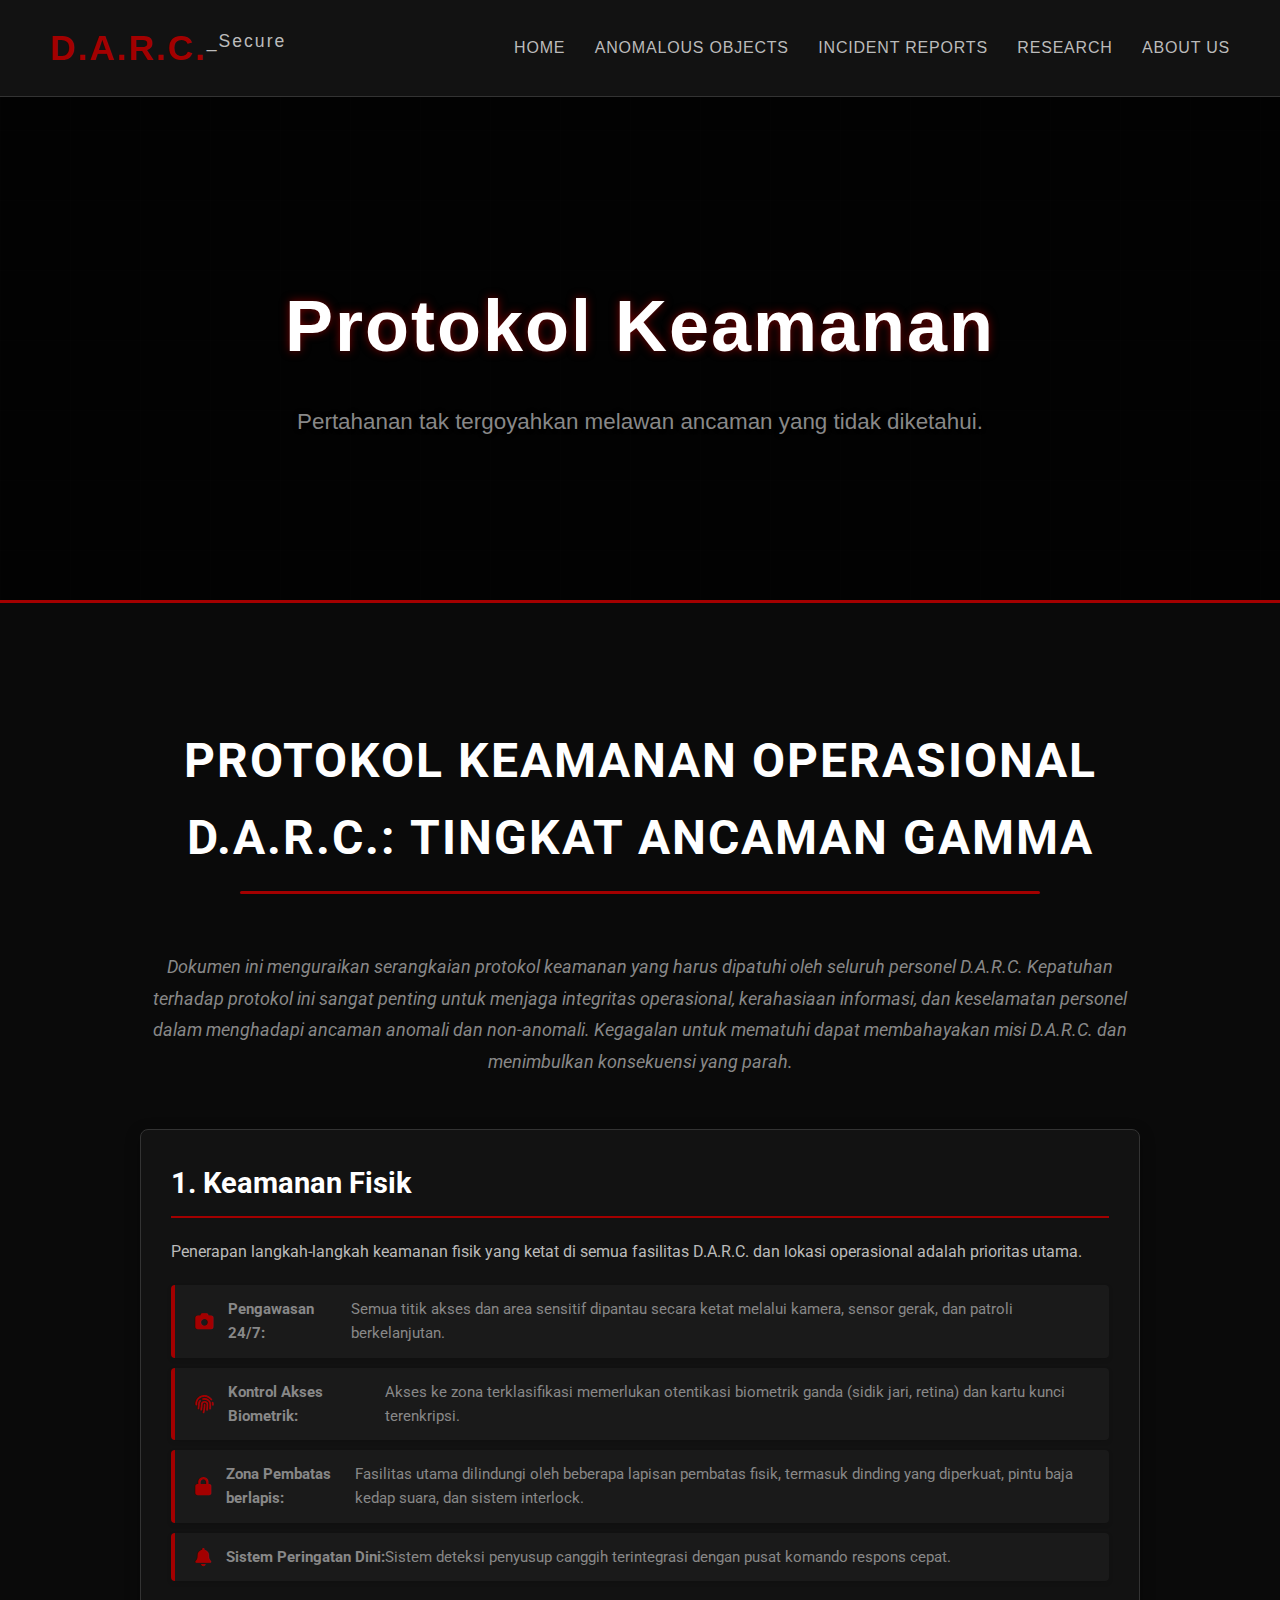
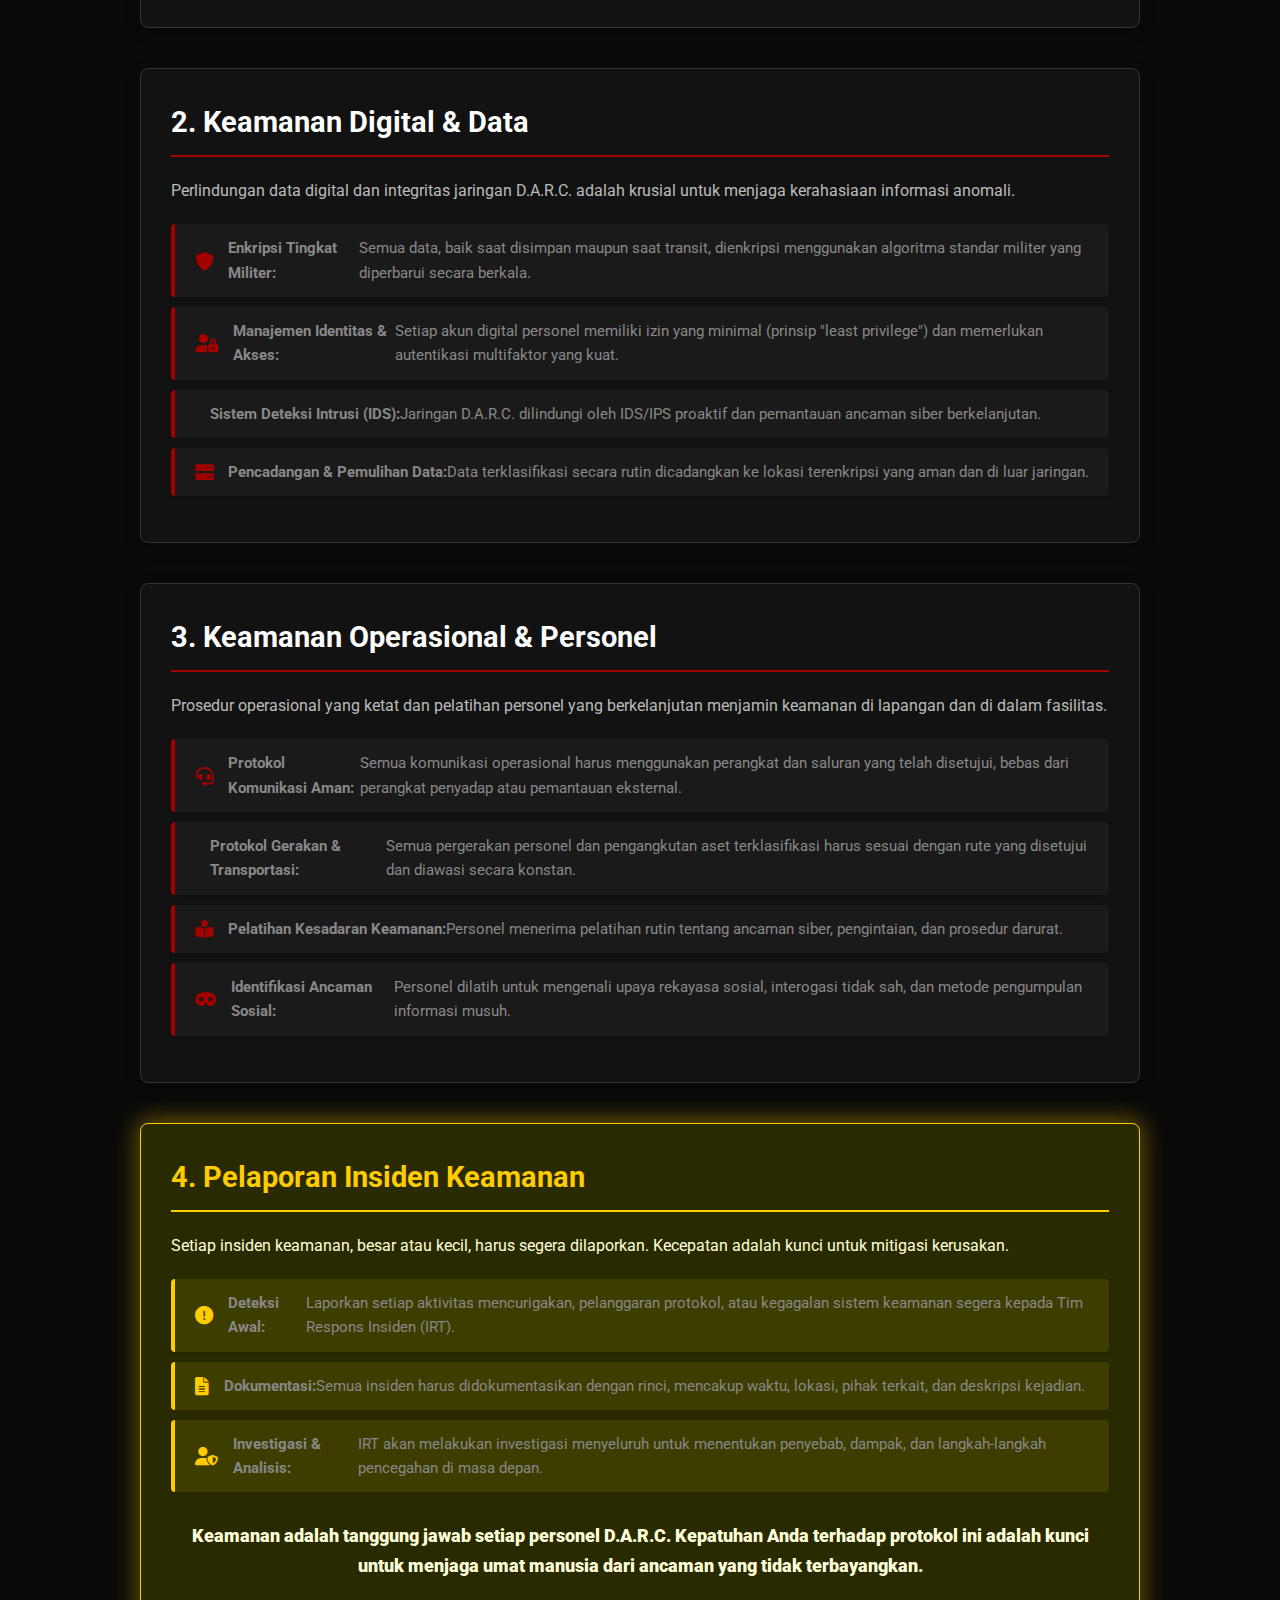
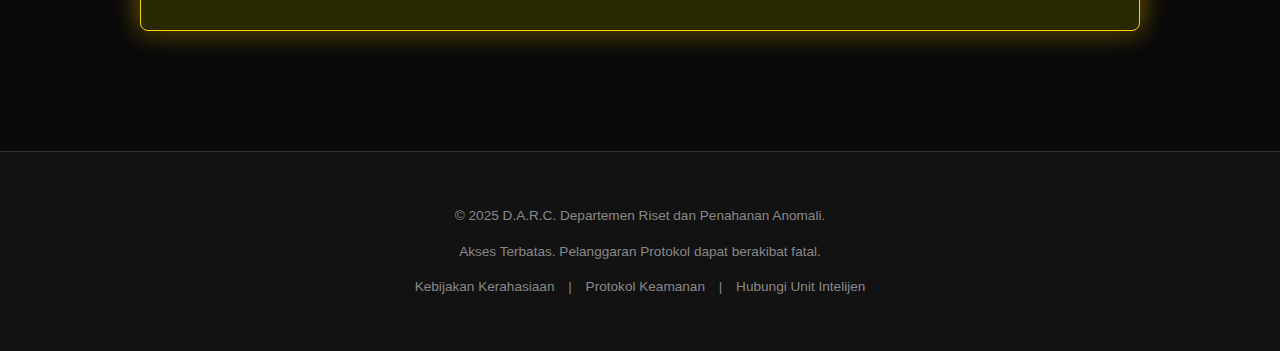
<file: security-protocols.html>
<!DOCTYPE html>
<html lang="id">
<head>
    <meta charset="UTF-8">
    <meta name="viewport" content="width=device-width, initial-scale=1.0">
    <title>Protokol Keamanan - D.A.R.C.</title>
    <link rel="stylesheet" href="style.css">
    <link rel="stylesheet" href="security-protocols.css"> 
    <link rel="stylesheet" href="https://cdnjs.cloudflare.com/ajax/libs/font-awesome/6.0.0-beta3/css/all.min.css">
    <link rel="icon" href="https://videos.openai.com/vg-assets/assets%2Ftask_01jz2rmrvceav8a8vy4fyvwmey%2F1751365930_img_1.webp?st=2025-07-01T09%3A13%3A17Z&se=2025-07-07T10%3A13%3A17Z&sks=b&skt=2025-07-01T09%3A13%3A17Z&ske=2025-07-07T10%3A13%3A17Z&sktid=a48cca56-e6da-484e-a814-9c849652bcb3&skoid=8ebb0df1-a278-4e2e-9c20-f2d373479b3a&skv=2019-02-02&sv=2018-11-09&sr=b&sp=r&spr=https%2Chttp&sig=sG8Rv9nKLQTGpHXI1jnPIJIni5a6zIh3fzRKm%2FQMSeE%3D&az=oaivgprodscus" type="image/x-icon">
</head>
<body>
    <header class="navbar">
        <a href="index.html" class="logo">D.A.R.C.<span class="logo-sub">_Secure</span></a>
        <nav>
            <a href="index.html">Home</a>
            <a href="#">Anomalous Objects</a>
            <a href="#">Incident Reports</a>
            <a href="#">Research</a>
            <a href="about.html">About Us</a>
        </nav>
    </header>

    <main>
        <section class="hero-small security-hero">
            <div class="hero-content">
                <h1>Protokol Keamanan</h1>
                <p>Pertahanan tak tergoyahkan melawan ancaman yang tidak diketahui.</p>
            </div>
        </section>

        <section class="content-container security-content">
            <h2 class="section-title">Protokol Keamanan Operasional D.A.R.C.: Tingkat Ancaman Gamma</h2>
            <p class="intro-text">Dokumen ini menguraikan serangkaian protokol keamanan yang harus dipatuhi oleh seluruh personel D.A.R.C. Kepatuhan terhadap protokol ini sangat penting untuk menjaga integritas operasional, kerahasiaan informasi, dan keselamatan personel dalam menghadapi ancaman anomali dan non-anomali. Kegagalan untuk mematuhi dapat membahayakan misi D.A.R.C. dan menimbulkan konsekuensi yang parah.</p>

            <div class="security-section">
                <h3>1. Keamanan Fisik</h3>
                <p>Penerapan langkah-langkah keamanan fisik yang ketat di semua fasilitas D.A.R.C. dan lokasi operasional adalah prioritas utama.</p>
                <ul>
                    <li><i class="fas fa-camera"></i> <b>Pengawasan 24/7:</b> Semua titik akses dan area sensitif dipantau secara ketat melalui kamera, sensor gerak, dan patroli berkelanjutan.</li>
                    <li><i class="fas fa-fingerprint"></i> <b>Kontrol Akses Biometrik:</b> Akses ke zona terklasifikasi memerlukan otentikasi biometrik ganda (sidik jari, retina) dan kartu kunci terenkripsi.</li>
                    <li><i class="fas fa-lock"></i> <b>Zona Pembatas berlapis:</b> Fasilitas utama dilindungi oleh beberapa lapisan pembatas fisik, termasuk dinding yang diperkuat, pintu baja kedap suara, dan sistem interlock.</li>
                    <li><i class="fas fa-bell"></i> <b>Sistem Peringatan Dini:</b> Sistem deteksi penyusup canggih terintegrasi dengan pusat komando respons cepat.</li>
                </ul>
            </div>

            <div class="security-section">
                <h3>2. Keamanan Digital & Data</h3>
                <p>Perlindungan data digital dan integritas jaringan D.A.R.C. adalah krusial untuk menjaga kerahasiaan informasi anomali.</p>
                <ul>
                    <li><i class="fas fa-shield-alt"></i> <b>Enkripsi Tingkat Militer:</b> Semua data, baik saat disimpan maupun saat transit, dienkripsi menggunakan algoritma standar militer yang diperbarui secara berkala.</li>
                    <li><i class="fas fa-user-lock"></i> <b>Manajemen Identitas & Akses:</b> Setiap akun digital personel memiliki izin yang minimal (prinsip "least privilege") dan memerlukan autentikasi multifaktor yang kuat.</li>
                    <li><i class="fas fa-firewall"></i> <b>Sistem Deteksi Intrusi (IDS):</b> Jaringan D.A.R.C. dilindungi oleh IDS/IPS proaktif dan pemantauan ancaman siber berkelanjutan.</li>
                    <li><i class="fas fa-server"></i> <b>Pencadangan & Pemulihan Data:</b> Data terklasifikasi secara rutin dicadangkan ke lokasi terenkripsi yang aman dan di luar jaringan.</li>
                </ul>
            </div>

            <div class="security-section">
                <h3>3. Keamanan Operasional & Personel</h3>
                <p>Prosedur operasional yang ketat dan pelatihan personel yang berkelanjutan menjamin keamanan di lapangan dan di dalam fasilitas.</p>
                <ul>
                    <li><i class="fas fa-headset"></i> <b>Protokol Komunikasi Aman:</b> Semua komunikasi operasional harus menggunakan perangkat dan saluran yang telah disetujui, bebas dari perangkat penyadap atau pemantauan eksternal.</li>
                    <li><i class="fas fa-walking-D.A.R.C."></i> <b>Protokol Gerakan & Transportasi:</b> Semua pergerakan personel dan pengangkutan aset terklasifikasi harus sesuai dengan rute yang disetujui dan diawasi secara konstan.</li>
                    <li><i class="fas fa-book-reader"></i> <b>Pelatihan Kesadaran Keamanan:</b> Personel menerima pelatihan rutin tentang ancaman siber, pengintaian, dan prosedur darurat.</li>
                    <li><i class="fas fa-mask"></i> <b>Identifikasi Ancaman Sosial:</b> Personel dilatih untuk mengenali upaya rekayasa sosial, interogasi tidak sah, dan metode pengumpulan informasi musuh.</li>
                </ul>
            </div>

            <div class="security-section alert">
                <h3>4. Pelaporan Insiden Keamanan</h3>
                <p>Setiap insiden keamanan, besar atau kecil, harus segera dilaporkan. Kecepatan adalah kunci untuk mitigasi kerusakan.</p>
                <ul>
                    <li><i class="fas fa-exclamation-circle"></i> <b>Deteksi Awal:</b> Laporkan setiap aktivitas mencurigakan, pelanggaran protokol, atau kegagalan sistem keamanan segera kepada Tim Respons Insiden (IRT).</li>
                    <li><i class="fas fa-file-alt"></i> <b>Dokumentasi:</b> Semua insiden harus didokumentasikan dengan rinci, mencakup waktu, lokasi, pihak terkait, dan deskripsi kejadian.</li>
                    <li><i class="fas fa-user-shield"></i> <b>Investigasi & Analisis:</b> IRT akan melakukan investigasi menyeluruh untuk menentukan penyebab, dampak, dan langkah-langkah pencegahan di masa depan.</li>
                </ul>
                <p class="final-alert"><b>Keamanan adalah tanggung jawab setiap personel D.A.R.C. Kepatuhan Anda terhadap protokol ini adalah kunci untuk menjaga umat manusia dari ancaman yang tidak terbayangkan.</b></p>
            </div>
        </section>
    </main>

    <footer class="footer">
        <p>&copy; 2025 D.A.R.C. Departemen Riset dan Penahanan Anomali.</p>
        <p>Akses Terbatas. Pelanggaran Protokol dapat berakibat fatal.</p>
        <p>
            <a href="confidentiality-policy.html">Kebijakan Kerahasiaan</a> |
            <a href="security-protocols.html">Protokol Keamanan</a> | <a href="contact.html">Hubungi Unit Intelijen</a>
        </p>
    </footer>

    <script src="script.js"></script>
</body>
</html>
</file>
<file: style.css>
/* Variables for colors */
:root {
    --dark-bg: #0a0a0a;
    --main-bg: #121212;
    --text-color: #bbbbbb;
    --light-text-color: #888888;
    --accent-color: #a30000; /* Dark mysterious red */
    --hover-color: #d10000; /* Lighter red for hover */
    --border-color: #333333;
}

/* Reset & Base */
body {
    font-family: 'Segoe UI', Tahoma, Geneva, Verdana, sans-serif;
    background-color: var(--dark-bg);
    color: var(--text-color);
    margin: 0;
    padding: 0;
    overflow-x: hidden;
    line-height: 1.6;
}

a {
    color: var(--text-color);
    text-decoration: none;
    transition: color 0.3s ease;
}

a:hover {
    color: var(--accent-color);
}

/* Navbar */
.navbar {
    display: flex;
    justify-content: space-between;
    align-items: center;
    padding: 20px 50px;
    background-color: var(--main-bg);
    position: fixed;
    width: 100%;
    top: 0;
    z-index: 1000;
    box-sizing: border-box;
    border-bottom: 1px solid var(--border-color);
}

.navbar .logo {
    color: var(--accent-color);
    font-size: 2.2em;
    font-weight: bold;
    letter-spacing: 2px;
}

.navbar .logo-sub {
    color: var(--text-color);
    font-size: 0.5em;
    vertical-align: super;
    font-weight: normal;
}

.navbar nav a {
    color: var(--text-color);
    margin-left: 25px;
    font-size: 1em;
    text-transform: uppercase;
    letter-spacing: 0.8px;
    position: relative;
}

.navbar nav a::after {
    content: '';
    position: absolute;
    width: 0;
    height: 2px;
    background: var(--accent-color);
    left: 50%;
    bottom: -5px;
    transition: all 0.3s ease;
    transform: translateX(-50%);
}

.navbar nav a:hover::after {
    width: 100%;
}

/* Hero Section (for index.html) */
.hero {
    position: relative;
    height: 90vh;
    display: flex;
    align-items: center;
    justify-content: center;
    text-align: center;
    background-size: cover;
    background-position: center;
    background-image: linear-gradient(rgba(0,0,0,0.7), rgba(0,0,0,0.7)), url('https://via.placeholder.com/1920x1080/0d0d0d/444444?text=D.A.R.C.+Intrusive+Anomaly');
    color: white;
    padding-top: 80px; /* Account for fixed navbar */
    border-bottom: 1px solid var(--border-color);
}

.hero::before {
    content: '';
    position: absolute;
    top: 0;
    left: 0;
    right: 0;
    bottom: 0;
    background: radial-gradient(circle at center, transparent 30%, var(--dark-bg) 90%);
}

.hero-content {
    z-index: 1;
    max-width: 900px;
    padding: 20px;
}

.hero h1 {
    font-size: 4.5em;
    margin-bottom: 20px;
    text-shadow: 0 0 10px rgba(163, 0, 0, 0.7);
    letter-spacing: 2px;
}

.hero p {
    font-size: 1.4em;
    margin-bottom: 40px;
    color: var(--light-text-color);
    text-shadow: 0 0 5px rgba(0, 0, 0, 0.5);
}

.hero .btn {
    background-color: var(--accent-color);
    color: white;
    padding: 15px 35px;
    border-radius: 3px;
    text-decoration: none;
    font-size: 1.2em;
    font-weight: bold;
    transition: background-color 0.3s ease, box-shadow 0.3s ease;
    box-shadow: 0 0 10px rgba(163, 0, 0, 0.4);
}

.hero .btn:hover {
    background-color: var(--hover-color);
    box-shadow: 0 0 15px rgba(209, 0, 0, 0.6);
}

/* Content Sections & Search (for index.html) */
.content-container {
    padding: 40px 50px;
}

.search-bar {
    margin-bottom: 40px;
    display: flex;
    justify-content: center;
    align-items: center;
}

.search-bar input {
    width: 100%;
    max-width: 600px;
    padding: 12px 20px;
    border: 1px solid var(--border-color);
    background-color: #1c1c1c;
    color: var(--text-color);
    border-radius: 5px;
    font-size: 1.1em;
    outline: none;
    transition: border-color 0.3s ease, box-shadow 0.3s ease;
}

.search-bar input:focus {
    border-color: var(--accent-color);
    box-shadow: 0 0 8px rgba(163, 0, 0, 0.5);
}

.content-section h2 {
    font-size: 2em;
    margin-bottom: 25px;
    color: var(--text-color);
    border-left: 5px solid var(--accent-color);
    padding-left: 15px;
    text-transform: uppercase;
    letter-spacing: 1px;
}

.object-grid {
    display: grid;
    grid-template-columns: repeat(auto-fill, minmax(280px, 1fr));
    gap: 30px;
    padding-bottom: 50px;
}

.object-item {
    background-color: var(--main-bg);
    border-radius: 8px;
    overflow: hidden;
    box-shadow: 0 4px 15px rgba(0, 0, 0, 0.3);
    transition: transform 0.2s ease, box-shadow 0.2s ease;
    cursor: pointer;
    border: 1px solid var(--border-color);
    opacity: 0;
    animation: fadeIn 0.5s forwards;
}

@keyframes fadeIn {
    from { opacity: 0; transform: translateY(20px); }
    to { opacity: 1; transform: translateY(0); }
}

.object-item:hover {
    transform: translateY(-5px);
    box-shadow: 0 8px 25px rgba(0, 0, 0, 0.5), 0 0 15px rgba(163, 0, 0, 0.4);
}

.object-item img {
    width: 100%;
    height: 180px;
    object-fit: cover;
    display: block;
    border-bottom: 1px solid var(--border-color);
}

.object-item-info {
    padding: 20px;
}

.object-item-info h3 {
    font-size: 1.4em;
    margin-top: 0;
    margin-bottom: 10px;
    color: white;
}

.object-item-info p {
    font-size: 0.95em;
    color: var(--light-text-color);
    margin-bottom: 15px;
    min-height: 50px;
}

.object-item-info .read-more {
    display: inline-block;
    color: var(--accent-color);
    font-weight: bold;
    font-size: 0.9em;
    transition: color 0.3s ease;
}

.object-item-info .read-more:hover {
    color: var(--hover-color);
    text-decoration: underline;
}

/* Loading Indicator */
.loading-indicator {
    text-align: center;
    padding: 30px;
    font-size: 1.2em;
    color: var(--light-text-color);
    display: none; /* Controlled by JS */
}

.loading-indicator i {
    margin-right: 10px;
    animation: spin 1s linear infinite;
}

@keyframes spin {
    0% { transform: rotate(0deg); }
    100% { transform: rotate(360deg); }
}

/* Modal Pop-up */
.modal {
    display: none; /* Hidden by default */
    position: fixed;
    z-index: 2000;
    left: 0;
    top: 0;
    width: 100%;
    height: 100%;
    overflow: auto;
    background-color: rgba(0,0,0,0.85);
    backdrop-filter: blur(8px);
    -webkit-backdrop-filter: blur(8px);
    animation: fadeInModal 0.3s forwards;
}

@keyframes fadeInModal {
    from { opacity: 0; }
    to { opacity: 1; }
}

.modal-content {
    background-color: var(--main-bg);
    margin: 5% auto; /* Adjusted for better vertical centering on larger screens */
    padding: 30px;
    border: 1px solid var(--border-color);
    width: 80%;
    max-width: 900px;
    border-radius: 10px;
    box-shadow: 0 5px 20px rgba(0, 0, 0, 0.7);
    position: relative;
    transform: translateY(-50px);
    animation: slideInModal 0.4s forwards cubic-bezier(0.25, 0.46, 0.45, 0.94);
}

@keyframes slideInModal {
    from { opacity: 0; transform: translateY(-50px); }
    to { opacity: 1; transform: translateY(0); }
}

.modal-header {
    display: flex;
    justify-content: space-between;
    align-items: center;
    border-bottom: 1px solid var(--border-color);
    padding-bottom: 15px;
    margin-bottom: 20px;
}

.modal-header h2 {
    font-size: 2.2em;
    color: white;
    margin: 0;
}

.modal-close {
    color: var(--light-text-color);
    font-size: 2.5em;
    font-weight: bold;
    cursor: pointer;
    transition: color 0.3s ease;
}

.modal-close:hover,
.modal-close:focus {
    color: var(--accent-color);
    text-decoration: none;
}

.modal-body {
    font-size: 1.1em;
    color: var(--text-color);
}

.modal-body img {
    max-width: 100%;
    height: auto;
    display: block;
    margin: 20px 0;
    border-radius: 5px;
    border: 1px solid var(--border-color);
}

.modal-body strong {
    color: white;
}

.modal-body ul {
    list-style: none;
    padding: 0;
}

.modal-body ul li {
    margin-bottom: 8px;
    padding-left: 20px;
    position: relative;
}

.modal-body ul li::before {
    content: "\f058"; /* Font Awesome check-circle icon */
    font-family: "Font Awesome 6 Free";
    font-weight: 900;
    color: var(--accent-color);
    position: absolute;
    left: 0;
    top: 0;
}

/* Footer */
.footer {
    background-color: var(--main-bg);
    color: var(--light-text-color);
    padding: 40px 50px;
    text-align: center;
    font-size: 0.85em;
    border-top: 1px solid var(--border-color);
}

.footer a {
    color: var(--light-text-color);
    margin: 0 10px;
}

.footer a:hover {
    text-decoration: underline;
    color: var(--accent-color);
}

/* Responsive (for index.html and global elements) */
@media (max-width: 768px) {
    .navbar {
        padding: 15px 20px;
    }
    /* Hide nav for small screens if not using a hamburger menu */
    .navbar nav {
        display: none; 
    }
    .hero h1 {
        font-size: 2.8em;
    }
    .hero p {
        font-size: 1.1em;
    }
    .content-container {
        padding: 20px;
    }
    .object-grid {
        grid-template-columns: 1fr;
    }
    .modal-content {
        width: 95%;
        margin: 2% auto;
    }
}
</file>
<file: about.css>
/* about.css */

/* HAPUS: @import url('https://fonts.googleapis.com/css2?family=Roboto:wght@400;700&display=swap'); */
/* Font Roboto sekarang hanya akan digunakan di elemen tertentu yang kita inginkan,
   bukan secara global di body dari about.css */

/* Base style */
/* HAPUS ATAU UBAH:
body {
    font-family: 'Roboto', sans-serif;
}
JANGAN TENTUKAN FONT DI SINI, BIARKAN style.css YANG MENGATUR FONT BODY */


/* Gaya Hero Khusus Halaman About */
.about-hero {
    background-image: linear-gradient(rgba(0,0,0,0.75), rgba(0,0,0,0.75)), url('https://via.placeholder.com/1920x600/222222/EEEEEE?text=D.A.R.C.+Secure+Facility');
    height: 65vh;
    border-bottom: 3px solid var(--accent-color);
    margin-top: 60px;
    display: flex;
    align-items: center;
    justify-content: center;
    text-align: center;
    position: relative;
    overflow: hidden;
}

/* Efek garis-garis teknis di hero */
.about-hero::before {
    content: '';
    position: absolute;
    top: 0;
    left: 0;
    width: 100%;
    height: 100%;
    background:
        linear-gradient(to right, rgba(163, 0, 0, 0.1) 1px, transparent 1px) 0 0 / 50px 50px,
        linear-gradient(to bottom, rgba(163, 0, 0, 0.1) 1px, transparent 1px) 0 0 / 50px 50px;
    z-index: 0;
    opacity: 0.2;
}

.about-hero .hero-content {
    z-index: 1;
    padding: 20px;
    animation: fadeInScale 1s ease-out forwards;
}

@keyframes fadeInScale {
    from { opacity: 0; transform: scale(0.9); }
    to { opacity: 1; transform: scale(1); }
}

.about-hero .hero-content h1 {
    /* UBAH FONT DI SINI AGAR SAMA DENGAN INDEX.HTML HERO H1 */
    /* Akan kembali ke font default dari style.css (Segoe UI dll.) */
    font-family: 'Segoe UI', Tahoma, Geneva, Verdana, sans-serif; /* Pastikan ini sesuai dengan font default Anda di style.css */
    font-size: 4.5em; /* Ukuran yang sama dengan index.html hero h1 */
    margin-bottom: 20px; /* Jarak yang sama dengan index.html hero h1 */
    color: white;
    text-shadow: 0 0 10px rgba(163, 0, 0, 0.7); /* Efek yang sama dengan index.html hero h1 */
    letter-spacing: 2px; /* Efek yang sama dengan index.html hero h1 */
    animation: none; /* Hapus animasi glow jika terlalu mencolok, atau sesuaikan */
    font-weight: bold; /* Default weight */
}

/* Hapus `@keyframes textGlow` jika Anda tidak ingin animasi tersebut.
   Jika Anda ingin efek glow tetap ada tapi tidak di judul utama,
   Anda bisa menerapkannya ke elemen lain.
   Untuk saat ini, saya akan HAPUS ANIMASINYA agar tidak mencolok pada judul utama. */
/* @keyframes textGlow { ... } */


.about-hero .hero-content p {
    font-size: 1.4em; /* Ukuran yang sama dengan index.html hero p */
    color: var(--light-text-color);
    text-shadow: 0 0 5px rgba(0, 0, 0, 0.7); /* Efek yang sama dengan index.html hero p */
    max-width: 700px;
    margin: 0 auto;
    font-weight: 400;
}

/* Gaya Konten Utama Halaman About */
.about-section {
    padding: 80px 50px;
    max-width: 1200px;
    margin: 0 auto;
    /* Font Roboto akan mulai berlaku di sini dan ke bawah */
    font-family: 'Roboto', sans-serif;
}

.section-intro {
    text-align: center;
    margin-bottom: 60px;
    position: relative;
    padding-bottom: 20px;
}

.section-intro .section-title {
    border-left: none;
    padding-left: 0;
    font-size: 3em;
    margin-bottom: 15px;
    color: white;
    text-transform: uppercase;
    letter-spacing: 2px;
    position: relative;
    display: inline-block;
    font-weight: 700;
    font-family: 'Roboto', sans-serif; /* Terapkan Roboto ke judul konten */
}

.section-intro .section-title::after {
    content: '';
    display: block;
    width: 80%;
    height: 3px;
    background: var(--accent-color);
    margin: 15px auto 0;
    border-radius: 2px;
}

.section-intro .intro-text {
    color: var(--light-text-color);
    font-size: 1.15em;
    line-height: 1.8;
    max-width: 850px;
    margin: 0 auto;
    font-weight: 400;
    font-family: 'Roboto', sans-serif; /* Terapkan Roboto ke teks intro */
}

/* Our Mission - Ditata dalam Kotak */
.mission-section {
    margin-bottom: 70px;
}

.mission-section .section-title {
    text-align: center;
    border-left: none;
    padding-left: 0;
    font-size: 2.8em;
    margin-bottom: 40px;
    color: white;
    text-transform: uppercase;
    letter-spacing: 2px;
    font-weight: 700;
    font-family: 'Roboto', sans-serif; /* Terapkan Roboto ke judul misi */
}
.mission-section .section-title::after {
    content: '';
    display: block;
    width: 60%;
    height: 3px;
    background: var(--accent-color);
    margin: 15px auto 0;
    border-radius: 2px;
}

.mission-details-container {
    display: grid;
    grid-template-columns: repeat(auto-fit, minmax(450px, 1fr));
    gap: 30px;
}

.mission-box {
    background-color: var(--main-bg);
    padding: 30px;
    border: 1px solid var(--border-color);
    border-radius: 8px;
    box-shadow: 0 4px 10px rgba(0, 0, 0, 0.3);
    transition: transform 0.3s ease, box-shadow 0.3s ease;
}

.mission-box:hover {
    transform: translateY(-5px);
    box-shadow: 0 8px 20px rgba(0, 0, 0, 0.4), 0 0 15px rgba(163, 0, 0, 0.6);
}

.mission-box h3 {
    color: white;
    font-size: 1.5em;
    margin-top: 0;
    margin-bottom: 15px;
    border-bottom: 2px solid var(--accent-color);
    padding-bottom: 10px;
    font-weight: 700;
    font-family: 'Roboto', sans-serif; /* Terapkan Roboto ke judul kotak misi */
}

.mission-box p {
    color: var(--text-color);
    line-height: 1.7;
    margin-bottom: 15px;
    font-weight: 400;
    font-family: 'Roboto', sans-serif; /* Terapkan Roboto ke paragraf kotak misi */
}
.mission-box p:last-child {
    margin-bottom: 0;
}


/* Our Values */
.our-values {
    margin-bottom: 70px;
}

.our-values .section-title {
    text-align: center;
    border-left: none;
    padding-left: 0;
    font-size: 2.8em;
    margin-bottom: 40px;
    color: white;
    text-transform: uppercase;
    letter-spacing: 2px;
    font-weight: 700;
    font-family: 'Roboto', sans-serif; /* Terapkan Roboto ke judul nilai */
}
.our-values .section-title::after {
    content: '';
    display: block;
    width: 60%;
    height: 3px;
    background: var(--accent-color);
    margin: 15px auto 0;
    border-radius: 2px;
}

.our-values .values-list {
    list-style: none;
    padding: 0;
    display: grid;
    grid-template-columns: repeat(auto-fit, minmax(300px, 1fr));
    gap: 25px;
}

.our-values .values-list li {
    background-color: var(--main-bg);
    padding: 25px;
    border-radius: 8px;
    border: 1px solid var(--border-color);
    box-shadow: 0 2px 10px rgba(0, 0, 0, 0.2);
    display: flex;
    flex-direction: column;
    align-items: center;
    text-align: center;
    color: var(--text-color);
    transition: transform 0.3s ease, box-shadow 0.3s ease, border-color 0.3s ease;
    font-family: 'Roboto', sans-serif; /* Terapkan Roboto ke list item nilai */
}

.our-values .values-list li:hover {
    transform: translateY(-8px);
    box-shadow: 0 8px 20px rgba(0, 0, 0, 0.4), 0 0 15px rgba(163, 0, 0, 0.6);
    border-color: var(--accent-color);
}

.our-values .values-list li i {
    font-size: 2.2em;
    margin-bottom: 15px;
    color: var(--accent-color);
    transition: color 0.3s ease;
}

.our-values .values-list li:hover i {
    color: var(--hover-color);
}

.our-values .values-list li span {
    font-weight: 700;
    color: white;
    font-size: 1.1em;
    margin-bottom: 10px;
}

/* Our Divisions */
.our-divisions {
    margin-bottom: 70px;
}

.our-divisions .section-title {
    text-align: center;
    border-left: none;
    padding-left: 0;
    font-size: 2.8em;
    margin-bottom: 40px;
    color: white;
    text-transform: uppercase;
    letter-spacing: 2px;
    font-weight: 700;
    font-family: 'Roboto', sans-serif; /* Terapkan Roboto ke judul divisi */
}
.our-divisions .section-title::after {
    content: '';
    display: block;
    width: 60%;
    height: 3px;
    background: var(--accent-color);
    margin: 15px auto 0;
    border-radius: 2px;
}

.our-divisions .divisions-grid {
    display: grid;
    grid-template-columns: repeat(auto-fit, minmax(280px, 1fr));
    gap: 30px;
}

.our-divisions .division-card {
    background-color: var(--main-bg);
    padding: 35px;
    border-radius: 8px;
    border: 1px solid var(--border-color);
    box-shadow: 0 2px 12px rgba(0, 0, 0, 0.3);
    text-align: center;
    transition: transform 0.3s ease, box-shadow 0.3s ease, background-color 0.3s ease;
    position: relative;
    overflow: hidden;
}

.our-divisions .division-card::before {
    content: '';
    position: absolute;
    top: -50%;
    left: -50%;
    width: 200%;
    height: 200%;
    background: radial-gradient(circle at center, rgba(163, 0, 0, 0.3) 0%, transparent 70%);
    transform: rotate(45deg);
    transition: transform 0.5s ease-out, opacity 0.5s ease-out;
    opacity: 0;
    z-index: 0;
}

.our-divisions .division-card:hover::before {
    transform: rotate(0deg);
    opacity: 1;
}

.our-divisions .division-card:hover {
    transform: translateY(-10px);
    box-shadow: 0 10px 30px rgba(0, 0, 0, 0.5), 0 0 20px rgba(209, 0, 0, 0.8);
    background-color: #1a1a1a;
}

.our-divisions .division-card h3 {
    font-size: 1.5em;
    color: white;
    margin-bottom: 18px;
    position: relative;
    z-index: 1;
    font-weight: 700;
    font-family: 'Roboto', sans-serif; /* Terapkan Roboto ke judul kartu divisi */
}

.our-divisions .division-card h3 i {
    margin-right: 12px;
    color: var(--accent-color);
    font-size: 1.1em;
    transition: color 0.3s ease;
}

.our-divisions .division-card:hover h3 i {
    color: var(--hover-color);
}

.our-divisions .division-card p {
    color: var(--light-text-color);
    font-size: 1em;
    line-height: 1.7;
    position: relative;
    z-index: 1;
    font-weight: 400;
    font-family: 'Roboto', sans-serif; /* Terapkan Roboto ke paragraf kartu divisi */
}

/* Responsive untuk About Us */
@media (max-width: 1024px) {
    .about-section {
        padding: 60px 30px;
    }
    /* Kembali ke ukuran hero h1 index.html pada breakpoint ini juga */
    .about-hero .hero-content h1 {
        font-size: 3.5em; /* Mirip dengan index.html hero h1 pada mobile */
    }
    .section-intro .section-title,
    .our-values .section-title,
    .our-divisions .section-title,
    .mission-section .section-title {
        font-size: 2.5em;
    }
    .mission-details-container {
        grid-template-columns: 1fr;
    }
}

@media (max-width: 768px) {
    .about-hero {
        height: auto;
        padding: 80px 20px 50px;
        text-align: center;
    }
    /* Kembali ke ukuran hero h1 index.html pada breakpoint ini juga */
    .about-hero .hero-content h1 {
        font-size: 2.8em; /* Sama dengan index.html hero h1 pada mobile */
    }
    .about-hero .hero-content p {
        font-size: 1.1em; /* Sama dengan index.html hero p pada mobile */
    }
    .about-section {
        padding: 30px 20px;
    }
    .section-intro {
        margin-bottom: 40px;
    }
    .section-intro .section-title,
    .our-values .section-title,
    .our-divisions .section-title,
    .mission-section .section-title {
        font-size: 2em;
        letter-spacing: 1px;
    }
    .our-values .values-list {
        grid-template-columns: 1fr;
    }
    .our-divisions .divisions-grid {
        grid-template-columns: 1fr;
    }
    .our-divisions .division-card h3 {
        font-size: 1.3em;
    }
    .mission-details-container {
        grid-template-columns: 1fr;
    }
    .mission-box {
        padding: 20px;
    }
    .mission-box h3 {
        font-size: 1.3em;
    }
}

@media (max-width: 480px) {
    /* Kembali ke ukuran hero h1 index.html pada breakpoint ini juga */
    .about-hero .hero-content h1 {
        font-size: 2.5em; /* Mirip dengan index.html hero h1 pada mobile terkecil */
    }
    .about-hero .hero-content p {
        font-size: 0.9em;
    }
    .section-intro .section-title,
    .our-values .section-title,
    .our-divisions .section-title,
    .mission-section .section-title {
        font-size: 1.8em;
    }
}
</file>
<file: anomaly-threat-levels.css>
/* anomaly-threat-levels.css */

/* Import font Roboto - jika belum diimport di style.css */
@import url('https://fonts.googleapis.com/css2?family=Roboto:wght@400;700&display=swap');

/* Gaya Hero Khusus Halaman Tingkat Ancaman */
.threat-levels-hero {
    background-image: linear-gradient(rgba(0,0,0,0.8), rgba(0,0,0,0.8)), url('https://via.placeholder.com/1920x600/100000/DDDDDD?text=D.A.R.C.+Threat+Assessment'); /* Gambar latar belakang yang lebih intens */
    height: 60vh;
    border-bottom: 3px solid var(--accent-color);
    margin-top: 60px;
    display: flex;
    align-items: center;
    justify-content: center;
    text-align: center;
    position: relative;
    overflow: hidden;
}

.threat-levels-hero::before {
    content: '';
    position: absolute;
    top: 0;
    left: 0;
    width: 100%;
    height: 100%;
    background:
        linear-gradient(to right, rgba(255, 0, 0, 0.05) 1px, transparent 1px) 0 0 / 70px 70px, /* Grid merah */
        linear-gradient(to bottom, rgba(255, 0, 0, 0.05) 1px, transparent 1px) 0 0 / 70px 70px;
    z-index: 0;
    opacity: 0.2; /* Lebih terlihat */
}

.threat-levels-hero .hero-content {
    z-index: 1;
    padding: 20px;
    animation: fadeInScale 1s ease-out forwards;
}

.threat-levels-hero .hero-content h1 {
    font-family: 'Segoe UI', Tahoma, Geneva, Verdana, sans-serif;
    font-size: 4.5em;
    margin-bottom: 20px;
    color: white;
    text-shadow: 0 0 10px rgba(163, 0, 0, 0.7);
    letter-spacing: 2px;
    font-weight: bold;
}

.threat-levels-hero .hero-content p {
    font-family: 'Segoe UI', Tahoma, Geneva, Verdana, sans-serif;
    font-size: 1.4em;
    color: var(--light-text-color);
    text-shadow: 0 0 5px rgba(0, 0, 0, 0.5);
    max-width: 700px;
    margin: 0 auto;
}

/* Konten Utama Tingkat Ancaman */
.threat-levels-content {
    padding: 80px 50px;
    max-width: 1000px;
    margin: 0 auto;
    font-family: 'Roboto', sans-serif;
}

.threat-levels-content .section-title {
    text-align: center;
    border-left: none;
    padding-left: 0;
    font-size: 3em;
    margin-bottom: 40px;
    color: white;
    text-transform: uppercase;
    letter-spacing: 2px;
    position: relative;
    display: inline-block;
    font-weight: 700;
}

.threat-levels-content .section-title::after {
    content: '';
    display: block;
    width: 80%;
    height: 3px;
    background: var(--accent-color);
    margin: 15px auto 0;
    border-radius: 2px;
}

.threat-levels-content .intro-text {
    color: var(--light-text-color);
    font-size: 1.1em;
    line-height: 1.8;
    margin-bottom: 50px;
    text-align: center;
    font-style: italic;
    font-weight: 400;
}

.level-section {
    background-color: var(--main-bg);
    padding: 30px;
    border-radius: 8px;
    border: 1px solid var(--border-color);
    box-shadow: 0 4px 15px rgba(0, 0, 0, 0.3);
    margin-bottom: 40px;
    transition: transform 0.3s ease, box-shadow 0.3s ease;
}

.level-section:hover {
    transform: translateY(-5px);
    box-shadow: 0 8px 25px rgba(0, 0, 0, 0.5);
}

.level-section h3 {
    font-size: 2em;
    margin-top: 0;
    margin-bottom: 20px;
    border-bottom: 2px solid; /* Warna border akan ditentukan oleh kelas level */
    padding-bottom: 10px;
    font-weight: 700;
    display: flex; /* Untuk menyejajarkan ikon dengan teks */
    align-items: center;
}

.level-section h3 .level-icon {
    font-size: 1.2em;
    margin-right: 15px;
}

.level-section p {
    color: var(--text-color);
    line-height: 1.7;
    margin-bottom: 1em;
    font-weight: 400;
}

.level-section ul {
    list-style: none;
    padding: 0;
    margin-top: 20px;
}

.level-section ul li {
    background-color: #1a1a1a;
    padding: 12px 20px;
    margin-bottom: 10px;
    border-left: 4px solid; /* Warna border akan ditentukan oleh kelas level */
    border-radius: 4px;
    color: var(--light-text-color);
    font-size: 0.95em;
    position: relative;
    display: flex;
    align-items: center;
    box-shadow: 0 2px 5px rgba(0, 0, 0, 0.1);
}

.level-section ul li i {
    margin-right: 15px;
    font-size: 1.2em;
    /* Warna ikon akan ditentukan oleh kelas level */
}

/* --- Gaya Spesifik untuk Setiap Tingkat Ancaman --- */

/* Hijau */
.level-green {
    border-color: #4CAF50; /* Hijau */
    box-shadow: 0 4px 15px rgba(0, 0, 0, 0.3), 0 0 15px rgba(76, 175, 80, 0.4);
}
.level-green h3 {
    color: #8BC34A; /* Hijau muda */
    border-bottom-color: #4CAF50;
}
.level-green h3 .level-icon,
.level-green ul li i {
    color: #4CAF50;
}
.level-green ul li {
    border-left-color: #4CAF50;
    background-color: #1a2a1a; /* Latar belakang item list hijau gelap */
}
.level-green p {
    color: #e0ffe0; /* Teks lebih terang */
}


/* Kuning */
.level-yellow {
    border-color: #FFEB3B; /* Kuning */
    box-shadow: 0 4px 15px rgba(0, 0, 0, 0.3), 0 0 15px rgba(255, 235, 59, 0.4);
}
.level-yellow h3 {
    color: #FFC107; /* Kuning agak gelap */
    border-bottom-color: #FFEB3B;
}
.level-yellow h3 .level-icon,
.level-yellow ul li i {
    color: #FFEB3B;
}
.level-yellow ul li {
    border-left-color: #FFEB3B;
    background-color: #2a2a1a; /* Latar belakang item list kuning gelap */
}
.level-yellow p {
    color: #ffffe0; /* Teks lebih terang */
}

/* Oranye */
.level-orange {
    border-color: #FF9800; /* Oranye */
    box-shadow: 0 4px 15px rgba(0, 0, 0, 0.3), 0 0 15px rgba(255, 152, 0, 0.4);
}
.level-orange h3 {
    color: #FB8C00; /* Oranye gelap */
    border-bottom-color: #FF9800;
}
.level-orange h3 .level-icon,
.level-orange ul li i {
    color: #FF9800;
}
.level-orange ul li {
    border-left-color: #FF9800;
    background-color: #2a201a; /* Latar belakang item list oranye gelap */
}
.level-orange p {
    color: #fff0d0; /* Teks lebih terang */
}

/* Merah */
.level-red {
    border-color: #F44336; /* Merah */
    box-shadow: 0 4px 15px rgba(0, 0, 0, 0.3), 0 0 15px rgba(244, 67, 54, 0.6);
}
.level-red h3 {
    color: #EF5350; /* Merah terang */
    border-bottom-color: #F44336;
}
.level-red h3 .level-icon,
.level-red ul li i {
    color: #F44336;
}
.level-red ul li {
    border-left-color: #F44336;
    background-color: #2a1a1a; /* Latar belakang item list merah gelap */
}
.level-red p {
    color: #ffe0e0; /* Teks lebih terang */
}


/* Hitam */
.level-black {
    border-color: #424242; /* Abu-abu gelap */
    background-color: #000000; /* Latar belakang hitam pekat */
    box-shadow: 0 4px 15px rgba(0, 0, 0, 0.5), 0 0 20px rgba(0, 0, 0, 0.8);
}
.level-black h3 {
    color: #E0E0E0; /* Abu-abu sangat terang */
    border-bottom-color: #616161;
}
.level-black h3 .level-icon,
.level-black ul li i {
    color: #757575; /* Abu-abu */
}
.level-black ul li {
    border-left-color: #424242;
    background-color: #101010; /* Latar belakang item list hitam sedikit terang */
}
.level-black p {
    color: #d0d0d0; /* Teks lebih terang */
}


.final-note {
    font-weight: bold;
    color: var(--light-text-color);
    text-align: center;
    margin-top: 50px;
    font-size: 1.1em;
    font-style: italic;
    padding: 20px;
    border-top: 1px dashed var(--border-color);
    border-bottom: 1px dashed var(--border-color);
}

/* Responsive Design */
@media (max-width: 1024px) {
    .threat-levels-content {
        padding: 60px 30px;
    }
    .threat-levels-hero .hero-content h1 {
        font-size: 3.5em;
    }
    .threat-levels-content .section-title {
        font-size: 2.5em;
    }
    .level-section h3 {
        font-size: 1.8em;
    }
}

@media (max-width: 768px) {
    .threat-levels-hero {
        height: auto;
        padding: 80px 20px 50px;
    }
    .threat-levels-hero .hero-content h1 {
        font-size: 2.8em;
    }
    .threat-levels-hero .hero-content p {
        font-size: 1.1em;
    }
    .threat-levels-content {
        padding: 30px 20px;
    }
    .threat-levels-content .section-title {
        font-size: 2em;
        letter-spacing: 1px;
    }
    .level-section {
        padding: 20px;
    }
    .level-section h3 {
        font-size: 1.5em;
    }
    .level-section p {
        font-size: 0.95em;
    }
    .level-section ul li {
        padding: 10px 15px;
        font-size: 0.9em;
    }
}

@media (max-width: 480px) {
    .threat-levels-hero .hero-content h1 {
        font-size: 2.2em;
    }
    .threat-levels-hero .hero-content p {
        font-size: 0.9em;
    }
    .threat-levels-content .section-title {
        font-size: 1.8em;
    }
    .level-section {
        margin-bottom: 30px;
    }
    .level-section h3 {
        font-size: 1.3em;
    }
}
</file>
<file: confidentiality-policy.css>
/* confidentiality-policy.css */

/* Import Roboto font - hanya jika tidak diimport di style.css.
   Jika style.css sudah mengimportnya secara global untuk semua body, baris ini bisa dihapus.
   Namun, untuk keamanan, kita masukkan di sini agar font tersedia untuk bagian konten. */
   @import url('https://fonts.googleapis.com/css2?family=Roboto:wght@400;700&display=swap');

   /* Gaya Hero Khusus Halaman Kebijakan Kerahasiaan */
   .policy-hero {
       background-image: linear-gradient(rgba(0,0,0,0.8), rgba(0,0,0,0.8)), url('https://via.placeholder.com/1920x600/111111/AAAAAA?text=D.A.R.C.+Restricted+Access'); /* Gambar yang lebih gelap/suram */
       height: 60vh; /* Sedikit lebih pendek dari hero utama */
       border-bottom: 3px solid var(--accent-color);
       margin-top: 60px;
       display: flex;
       align-items: center;
       justify-content: center;
       text-align: center;
       position: relative;
       overflow: hidden;
   }
   
   .policy-hero::before {
       content: '';
       position: absolute;
       top: 0;
       left: 0;
       width: 100%;
       height: 100%;
       background:
           linear-gradient(to right, rgba(163, 0, 0, 0.1) 1px, transparent 1px) 0 0 / 60px 60px, /* Grid sedikit lebih besar */
           linear-gradient(to bottom, rgba(163, 0, 0, 0.1) 1px, transparent 1px) 0 0 / 60px 60px;
       z-index: 0;
       opacity: 0.15; /* Lebih samar */
   }
   
   .policy-hero .hero-content {
       z-index: 1;
       padding: 20px;
       animation: fadeInScale 1s ease-out forwards;
   }
   
   /* Pastikan font untuk h1 di hero konsisten dengan index.html */
   .policy-hero .hero-content h1 {
       font-family: 'Segoe UI', Tahoma, Geneva, Verdana, sans-serif; /* Sesuaikan dengan font di style.css */
       font-size: 4.5em; /* Ukuran yang sama dengan index.html hero h1 */
       margin-bottom: 20px;
       color: white;
       text-shadow: 0 0 10px rgba(163, 0, 0, 0.7);
       letter-spacing: 2px;
       font-weight: bold;
   }
   
   .policy-hero .hero-content p {
       font-family: 'Segoe UI', Tahoma, Geneva, Verdana, sans-serif; /* Sesuaikan dengan font di style.css */
       font-size: 1.4em; /* Ukuran yang sama dengan index.html hero p */
       color: var(--light-text-color);
       text-shadow: 0 0 5px rgba(0, 0, 0, 0.5);
       max-width: 700px;
       margin: 0 auto;
   }
   
   /* Konten Utama Kebijakan */
   .policy-content {
       padding: 80px 50px;
       max-width: 1000px; /* Lebar optimal untuk membaca teks panjang */
       margin: 0 auto;
       font-family: 'Roboto', sans-serif; /* Font Roboto untuk konten kebijakan */
   }
   
   .policy-content .section-title {
       text-align: center;
       border-left: none;
       padding-left: 0;
       font-size: 3em;
       margin-bottom: 40px;
       color: white;
       text-transform: uppercase;
       letter-spacing: 2px;
       position: relative;
       display: inline-block;
       font-weight: 700;
   }
   
   .policy-content .section-title::after {
       content: '';
       display: block;
       width: 80%;
       height: 3px;
       background: var(--accent-color);
       margin: 15px auto 0;
       border-radius: 2px;
   }
   
   .policy-content .intro-text {
       color: var(--light-text-color);
       font-size: 1.1em;
       line-height: 1.8;
       margin-bottom: 50px;
       text-align: center;
       font-style: italic;
       font-weight: 400;
   }
   
   .policy-section {
       background-color: var(--main-bg);
       padding: 30px;
       border-radius: 8px;
       border: 1px solid var(--border-color);
       box-shadow: 0 4px 15px rgba(0, 0, 0, 0.3);
       margin-bottom: 40px;
       transition: transform 0.3s ease, box-shadow 0.3s ease;
   }
   
   .policy-section:hover {
       transform: translateY(-5px);
       box-shadow: 0 8px 25px rgba(0, 0, 0, 0.5), 0 0 15px rgba(163, 0, 0, 0.4);
   }
   
   .policy-section h3 {
       color: white;
       font-size: 1.8em;
       margin-top: 0;
       margin-bottom: 20px;
       border-bottom: 2px solid var(--accent-color);
       padding-bottom: 10px;
       font-weight: 700;
   }
   
   .policy-section p {
       color: var(--text-color);
       line-height: 1.7;
       margin-bottom: 1em;
       font-weight: 400;
   }
   
   .policy-section ul {
       list-style: none;
       padding: 0;
       margin-top: 20px;
   }
   
   .policy-section ul li {
       background-color: #1a1a1a; /* Warna latar belakang untuk setiap item list */
       padding: 12px 20px;
       margin-bottom: 10px;
       border-left: 4px solid var(--accent-color);
       border-radius: 4px;
       color: var(--light-text-color);
       font-size: 0.95em;
       position: relative;
       display: flex;
       align-items: center;
       box-shadow: 0 2px 5px rgba(0, 0, 0, 0.1);
   }
   
   .policy-section ul li i {
       margin-right: 15px;
       color: var(--accent-color);
       font-size: 1.2em;
   }
   
   /* Gaya khusus untuk bagian peringatan (Consequences) */
   .policy-section.warning {
       background-color: #220000; /* Latar belakang yang lebih gelap/merah untuk peringatan */
       border-color: var(--hover-color); /* Border merah yang lebih terang */
       box-shadow: 0 5px 20px rgba(0, 0, 0, 0.5), 0 0 25px rgba(255, 0, 0, 0.6); /* Glow merah yang kuat */
   }
   
   .policy-section.warning h3 {
       color: var(--hover-color); /* Judul peringatan merah */
       border-bottom-color: var(--hover-color);
   }
   
   .policy-section.warning p {
       color: #ffdada; /* Teks peringatan lebih terang */
   }
   
   .policy-section.warning ul li {
       background-color: #330000; /* Latar belakang item list peringatan */
       border-left-color: var(--hover-color);
   }
   
   .policy-section.warning ul li i {
       color: var(--hover-color);
   }
   
   .policy-section .final-warning {
       font-weight: bold;
       color: var(--hover-color);
       text-align: center;
       margin-top: 30px;
       font-size: 1.1em;
   }
   
   
   /* Responsive Design */
   @media (max-width: 1024px) {
       .policy-content {
           padding: 60px 30px;
       }
       .policy-hero .hero-content h1 {
           font-size: 3.5em;
       }
       .policy-content .section-title {
           font-size: 2.5em;
       }
       .policy-section h3 {
           font-size: 1.6em;
       }
   }
   
   @media (max-width: 768px) {
       .policy-hero {
           height: auto;
           padding: 80px 20px 50px;
       }
       .policy-hero .hero-content h1 {
           font-size: 2.8em;
       }
       .policy-hero .hero-content p {
           font-size: 1.1em;
       }
       .policy-content {
           padding: 30px 20px;
       }
       .policy-content .section-title {
           font-size: 2em;
           letter-spacing: 1px;
       }
       .policy-section {
           padding: 20px;
       }
       .policy-section h3 {
           font-size: 1.4em;
       }
       .policy-section p {
           font-size: 0.95em;
       }
       .policy-section ul li {
           padding: 10px 15px;
           font-size: 0.9em;
       }
   }
   
   @media (max-width: 480px) {
       .policy-hero .hero-content h1 {
           font-size: 2.2em;
       }
       .policy-hero .hero-content p {
           font-size: 0.9em;
       }
       .policy-content .section-title {
           font-size: 1.8em;
       }
       .policy-section {
           margin-bottom: 30px;
       }
   }
</file>
<file: contact.css>
/* contact.css */

/* Import Roboto font - untuk konten utama */
@import url('https://fonts.googleapis.com/css2?family=Roboto:wght@400;700&display=swap');

/* Gaya Hero Khusus Halaman Kontak */
.contact-hero {
    background-image: linear-gradient(rgba(0,0,0,0.8), rgba(0,0,0,0.8)), url('https://via.placeholder.com/1920x600/080808/CCCCCC?text=D.A.R.C.+Secure+Comms'); /* Gambar latar belakang yang lebih teknis/gelap */
    height: 60vh;
    border-bottom: 3px solid var(--accent-color);
    margin-top: 60px;
    display: flex;
    align-items: center;
    justify-content: center;
    text-align: center;
    position: relative;
    overflow: hidden;
}

.contact-hero::before {
    content: '';
    position: absolute;
    top: 0;
    left: 0;
    width: 100%;
    height: 100%;
    background:
        linear-gradient(to right, rgba(163, 0, 0, 0.1) 1px, transparent 1px) 0 0 / 60px 60px,
        linear-gradient(to bottom, rgba(163, 0, 0, 0.1) 1px, transparent 1px) 0 0 / 60px 60px;
    z-index: 0;
    opacity: 0.15;
}

.contact-hero .hero-content {
    z-index: 1;
    padding: 20px;
    animation: fadeInScale 1s ease-out forwards;
}

/* Pastikan font untuk h1 di hero konsisten dengan index.html */
.contact-hero .hero-content h1 {
    font-family: 'Segoe UI', Tahoma, Geneva, Verdana, sans-serif; /* Sesuaikan dengan font di style.css */
    font-size: 4.5em; /* Ukuran yang sama dengan index.html hero h1 */
    margin-bottom: 20px;
    color: white;
    text-shadow: 0 0 10px rgba(163, 0, 0, 0.7);
    letter-spacing: 2px;
    font-weight: bold;
}

.contact-hero .hero-content p {
    font-family: 'Segoe UI', Tahoma, Geneva, Verdana, sans-serif; /* Sesuaikan dengan font di style.css */
    font-size: 1.4em; /* Ukuran yang sama dengan index.html hero p */
    color: var(--light-text-color);
    text-shadow: 0 0 5px rgba(0, 0, 0, 0.5);
    max-width: 700px;
    margin: 0 auto;
}

/* Konten Utama Halaman Kontak Sederhana */
.simple-contact-section {
    padding: 80px 50px;
    max-width: 900px; 
    margin: 0 auto;
    font-family: 'Roboto', sans-serif;
    text-align: center; /* Pusat teks untuk tampilan yang lebih bersih */
}

.simple-contact-section .section-title {
    text-align: center;
    border-left: none;
    padding-left: 0;
    font-size: 3em;
    margin-bottom: 40px;
    color: white;
    text-transform: uppercase;
    letter-spacing: 2px;
    position: relative;
    display: inline-block;
    font-weight: 700;
}

.simple-contact-section .section-title::after {
    content: '';
    display: block;
    width: 80%;
    height: 3px;
    background: var(--accent-color);
    margin: 15px auto 0;
    border-radius: 2px;
}

.simple-contact-section .intro-text {
    color: var(--light-text-color);
    font-size: 1.1em;
    line-height: 1.8;
    margin-bottom: 50px;
    text-align: center;
    font-style: italic;
    font-weight: 400;
}

.contact-info-block {
    background-color: var(--main-bg);
    padding: 30px;
    border-radius: 8px;
    border: 1px solid var(--border-color);
    box-shadow: 0 5px 20px rgba(0, 0, 0, 0.4);
    margin-bottom: 40px;
    display: inline-block; /* Agar blok pas dengan isinya jika di-center */
    max-width: 600px; /* Lebar maksimum untuk blok info */
    width: 100%; /* Memastikan lebar responsif */
    text-align: left; /* Teks di dalamnya rata kiri lagi */
}

.contact-info-block p {
    color: var(--text-color);
    font-size: 1.1em;
    line-height: 1.6;
    margin-bottom: 15px;
}

.contact-info-block b {
    color: white;
    font-size: 1.2em;
}

.contact-info-block .email-address {
    font-family: 'Courier New', Courier, monospace;
    font-size: 1.3em;
    font-weight: bold;
    color: var(--accent-color); /* Warna merah untuk alamat email */
    margin-bottom: 20px;
}

.contact-info-block .email-address a {
    color: var(--accent-color); /* Pastikan link tetap warna aksen */
    text-decoration: none;
    transition: color 0.3s ease;
}

.contact-info-block .email-address a:hover {
    color: var(--hover-color); /* Warna hover yang sama dengan aksen */
    text-decoration: underline;
}

.contact-info-block .warning-note {
    font-size: 0.9em;
    color: #ffcc00; /* Warna kuning untuk peringatan */
    font-style: italic;
    margin-top: 20px;
    display: flex;
    align-items: center;
}

.contact-info-block .warning-note i {
    margin-right: 10px;
    color: #ffcc00;
}

.disclaimer-block {
    background-color: #220000; /* Warna latar belakang merah gelap untuk disclaimer */
    padding: 30px;
    border-radius: 8px;
    border: 1px solid var(--hover-color); /* Border merah terang */
    box-shadow: 0 5px 20px rgba(0, 0, 0, 0.5), 0 0 15px rgba(255, 0, 0, 0.6);
    text-align: left; /* Teks di dalamnya rata kiri */
    margin-top: 60px; /* Jarak dari blok di atasnya */
}

.disclaimer-block h3 {
    color: var(--hover-color);
    font-size: 1.8em;
    margin-top: 0;
    margin-bottom: 20px;
    border-bottom: 2px solid var(--hover-color);
    padding-bottom: 10px;
    font-weight: 700;
}

.disclaimer-block p {
    color: #ffdada; /* Teks disclaimer lebih terang */
    line-height: 1.7;
    margin-bottom: 1em;
    font-weight: 400;
}


/* Responsive */
@media (max-width: 1024px) {
    .simple-contact-section {
        padding: 60px 30px;
    }
    .contact-hero .hero-content h1 {
        font-size: 3.5em;
    }
    .simple-contact-section .section-title {
        font-size: 2.5em;
    }
}

@media (max-width: 768px) {
    .contact-hero {
        height: auto;
        padding: 80px 20px 50px;
    }
    .contact-hero .hero-content h1 {
        font-size: 2.8em;
    }
    .contact-hero .hero-content p {
        font-size: 1.1em;
    }
    .simple-contact-section {
        padding: 30px 20px;
    }
    .simple-contact-section .section-title {
        font-size: 2em;
        letter-spacing: 1px;
    }
    .contact-info-block, .disclaimer-block {
        padding: 20px;
    }
    .contact-info-block p, .disclaimer-block p {
        font-size: 0.95em;
    }
}

@media (max-width: 480px) {
    .contact-hero .hero-content h1 {
        font-size: 2.2em;
    }
    .contact-hero .hero-content p {
        font-size: 0.9em;
    }
    .simple-contact-section .section-title {
        font-size: 1.8em;
    }
    .contact-info-block .email-address {
        font-size: 1.1em;
    }
}
</file>
<file: security-protocols.css>
/* security-protocols.css */

/* Import font Roboto - hanya jika tidak diimport di style.css.
   Jika style.css sudah mengimportnya secara global untuk semua body, baris ini bisa dihapus.
   Namun, untuk keamanan, kita masukkan di sini agar font tersedia untuk bagian konten. */
   @import url('https://fonts.googleapis.com/css2?family=Roboto:wght@400;700&display=swap');

   /* Gaya Hero Khusus Halaman Protokol Keamanan */
   .security-hero {
       background-image: linear-gradient(rgba(0,0,0,0.8), rgba(0,0,0,0.8)), url('https://via.placeholder.com/1920x600/000000/DDDDDD?text=D.A.R.C.+Security+Grid'); /* Gambar latar belakang yang lebih teknis/gelap */
       height: 60vh;
       border-bottom: 3px solid var(--accent-color);
       margin-top: 60px;
       display: flex;
       align-items: center;
       justify-content: center;
       text-align: center;
       position: relative;
       overflow: hidden;
   }
   
   .security-hero::before {
       content: '';
       position: absolute;
       top: 0;
       left: 0;
       width: 100%;
       height: 100%;
       background:
           linear-gradient(to right, rgba(255, 255, 255, 0.05) 1px, transparent 1px) 0 0 / 70px 70px, /* Grid putih/abu-abu lebih halus */
           linear-gradient(to bottom, rgba(255, 255, 255, 0.05) 1px, transparent 1px) 0 0 / 70px 70px;
       z-index: 0;
       opacity: 0.1; /* Lebih samar lagi */
   }
   
   .security-hero .hero-content {
       z-index: 1;
       padding: 20px;
       animation: fadeInScale 1s ease-out forwards;
   }
   
   /* Pastikan font untuk h1 di hero konsisten dengan index.html */
   .security-hero .hero-content h1 {
       font-family: 'Segoe UI', Tahoma, Geneva, Verdana, sans-serif; /* Sesuaikan dengan font di style.css */
       font-size: 4.5em; /* Ukuran yang sama dengan index.html hero h1 */
       margin-bottom: 20px;
       color: white;
       text-shadow: 0 0 10px rgba(163, 0, 0, 0.7);
       letter-spacing: 2px;
       font-weight: bold;
   }
   
   .security-hero .hero-content p {
       font-family: 'Segoe UI', Tahoma, Geneva, Verdana, sans-serif; /* Sesuaikan dengan font di style.css */
       font-size: 1.4em; /* Ukuran yang sama dengan index.html hero p */
       color: var(--light-text-color);
       text-shadow: 0 0 5px rgba(0, 0, 0, 0.5);
       max-width: 700px;
       margin: 0 auto;
   }
   
   /* Konten Utama Protokol Keamanan */
   .security-content {
       padding: 80px 50px;
       max-width: 1000px;
       margin: 0 auto;
       font-family: 'Roboto', sans-serif; /* Font Roboto untuk konten protokol */
   }
   
   .security-content .section-title {
       text-align: center;
       border-left: none;
       padding-left: 0;
       font-size: 3em;
       margin-bottom: 40px;
       color: white;
       text-transform: uppercase;
       letter-spacing: 2px;
       position: relative;
       display: inline-block;
       font-weight: 700;
   }
   
   .security-content .section-title::after {
       content: '';
       display: block;
       width: 80%;
       height: 3px;
       background: var(--accent-color);
       margin: 15px auto 0;
       border-radius: 2px;
   }
   
   .security-content .intro-text {
       color: var(--light-text-color);
       font-size: 1.1em;
       line-height: 1.8;
       margin-bottom: 50px;
       text-align: center;
       font-style: italic;
       font-weight: 400;
   }
   
   .security-section {
       background-color: var(--main-bg);
       padding: 30px;
       border-radius: 8px;
       border: 1px solid var(--border-color);
       box-shadow: 0 4px 15px rgba(0, 0, 0, 0.3);
       margin-bottom: 40px;
       transition: transform 0.3s ease, box-shadow 0.3s ease;
   }
   
   .security-section:hover {
       transform: translateY(-5px);
       box-shadow: 0 8px 25px rgba(0, 0, 0, 0.5), 0 0 15px rgba(163, 0, 0, 0.4);
   }
   
   .security-section h3 {
       color: white;
       font-size: 1.8em;
       margin-top: 0;
       margin-bottom: 20px;
       border-bottom: 2px solid var(--accent-color);
       padding-bottom: 10px;
       font-weight: 700;
   }
   
   .security-section p {
       color: var(--text-color);
       line-height: 1.7;
       margin-bottom: 1em;
       font-weight: 400;
   }
   
   .security-section ul {
       list-style: none;
       padding: 0;
       margin-top: 20px;
   }
   
   .security-section ul li {
       background-color: #1a1a1a;
       padding: 12px 20px;
       margin-bottom: 10px;
       border-left: 4px solid var(--accent-color);
       border-radius: 4px;
       color: var(--light-text-color);
       font-size: 0.95em;
       position: relative;
       display: flex;
       align-items: center;
       box-shadow: 0 2px 5px rgba(0, 0, 0, 0.1);
   }
   
   .security-section ul li i {
       margin-right: 15px;
       color: var(--accent-color); /* Ikon tetap warna aksen */
       font-size: 1.2em;
   }
   
   /* Gaya khusus untuk bagian peringatan/alert (misal: Pelaporan Insiden) */
   .security-section.alert {
       background-color: #2a2a00; /* Latar belakang kuning gelap/amber untuk peringatan */
       border-color: #ffcc00; /* Border kuning/amber terang */
       box-shadow: 0 5px 20px rgba(0, 0, 0, 0.5), 0 0 25px rgba(255, 204, 0, 0.6); /* Glow kuning */
   }
   
   .security-section.alert h3 {
       color: #ffcc00; /* Judul peringatan kuning */
       border-bottom-color: #ffcc00;
   }
   
   .security-section.alert p {
       color: #ffffdd; /* Teks peringatan lebih terang */
   }
   
   .security-section.alert ul li {
       background-color: #3d3d00; /* Latar belakang item list peringatan */
       border-left-color: #ffcc00;
   }
   
   .security-section.alert ul li i {
       color: #ffcc00;
   }
   
   .security-section .final-alert {
       font-weight: bold;
       color: #ffcc00; /* Teks akhir peringatan kuning */
       text-align: center;
       margin-top: 30px;
       font-size: 1.1em;
   }
   
   
   /* Responsive Design */
   @media (max-width: 1024px) {
       .security-content {
           padding: 60px 30px;
       }
       .security-hero .hero-content h1 {
           font-size: 3.5em;
       }
       .security-content .section-title {
           font-size: 2.5em;
       }
       .security-section h3 {
           font-size: 1.6em;
       }
   }
   
   @media (max-width: 768px) {
       .security-hero {
           height: auto;
           padding: 80px 20px 50px;
       }
       .security-hero .hero-content h1 {
           font-size: 2.8em;
       }
       .security-hero .hero-content p {
           font-size: 1.1em;
       }
       .security-content {
           padding: 30px 20px;
       }
       .security-content .section-title {
           font-size: 2em;
           letter-spacing: 1px;
       }
       .security-section {
           padding: 20px;
       }
       .security-section h3 {
           font-size: 1.4em;
       }
       .security-section p {
           font-size: 0.95em;
       }
       .security-section ul li {
           padding: 10px 15px;
           font-size: 0.9em;
       }
   }
   
   @media (max-width: 480px) {
       .security-hero .hero-content h1 {
           font-size: 2.2em;
       }
       .security-hero .hero-content p {
           font-size: 0.9em;
       }
       .security-content .section-title {
           font-size: 1.8em;
       }
       .security-section {
           margin-bottom: 30px;
       }
   }
</file>
